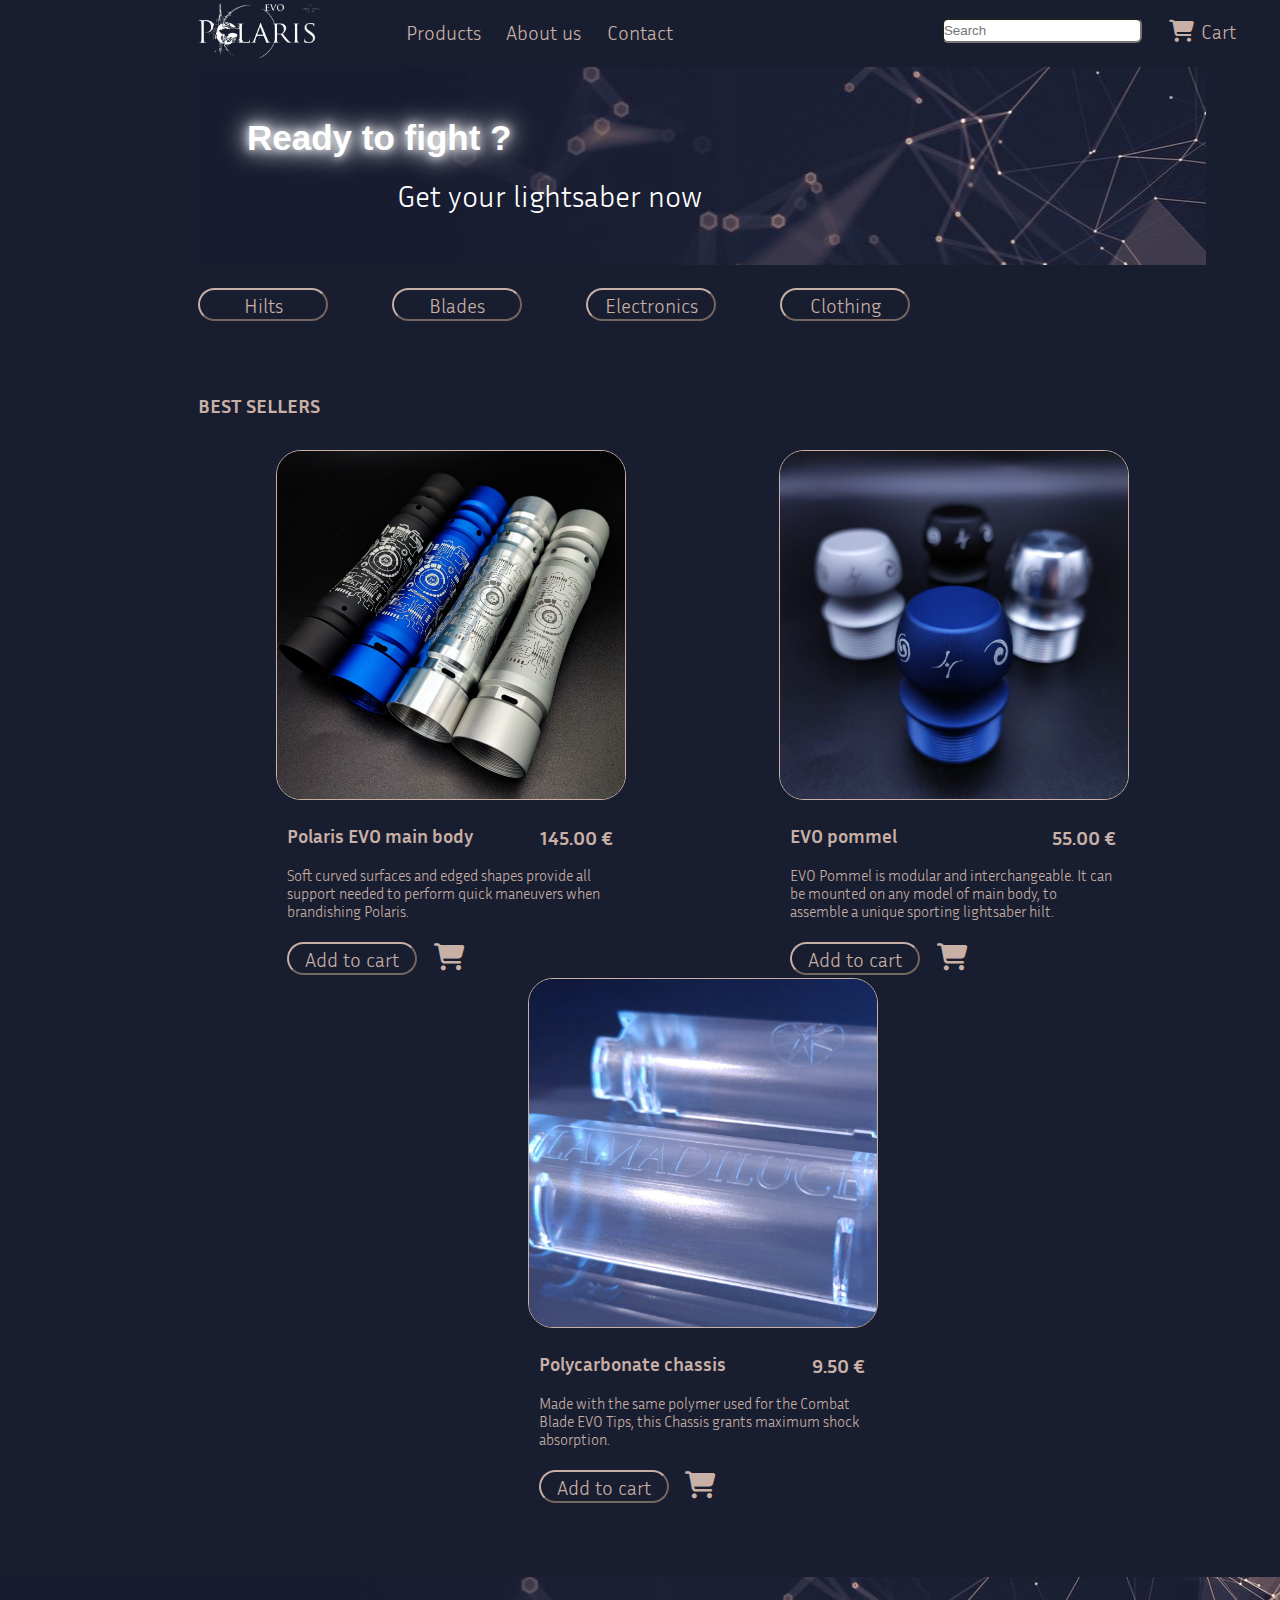
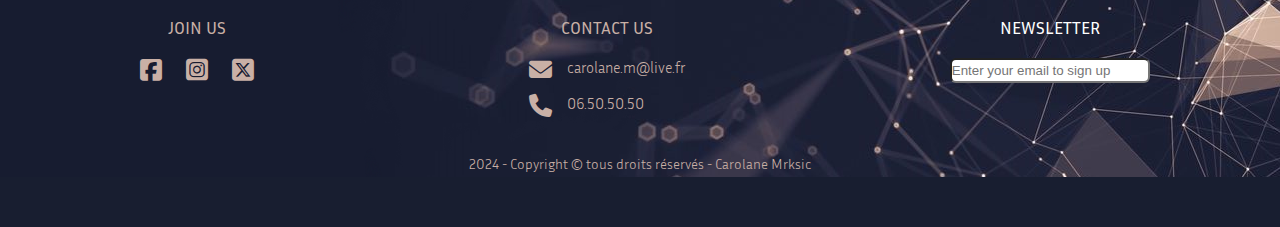
<file: index.html>
<!DOCTYPE html>
<html lang="en">
  <head>
    <meta charset="UTF-8" />
    <meta name="viewport" content="width=device-width, initial-scale=1.0" />
    <link href="https://fonts.cdnfonts.com/css/bicubik" rel="stylesheet" />
    <link rel="preconnect" href="https://fonts.googleapis.com" />
    <link rel="preconnect" href="https://fonts.gstatic.com" crossorigin />
    <link
      href="https://fonts.googleapis.com/css2?family=Inria+Sans:ital,wght@0,300;0,400;0,700;1,300;1,400;1,700&display=swap"
      rel="stylesheet"
    />
    <link
      rel="stylesheet"
      href="https://cdnjs.cloudflare.com/ajax/libs/font-awesome/6.5.2/css/all.min.css"
    />
    <link rel="stylesheet" href="Accueil.css" />
    <title>Document</title>
  </head>

  <body>
    <header>
      <div id="logo_and_top_bar">
        <figure>
          <img
            class="logo"
            src="img_design/logo.png"
            alt="logo de la marque Polaris by Lamadiluce"
          />
        </figure>
        <section id="top_bar">
          <div>
            <nav>
              <ul>
                <li>
                  <a href="Products.html">Products</a>
                  <a href="AboutUs.html">About us</a>
                  <a href="Contact.html">Contact</a>
                </li>
              </ul>
            </nav>
          </div>
          <div class="shopping_place">
            <input
              class="search_bar"
              type="search"
              id="products-search"
              placeholder="Search"
            />
            <div class="shopping_cart">
              <i class="fa-solid fa-cart-shopping"></i>
              <a href="Cart.html">Cart</a>
            </div>
          </div>
        </section>
      </div>
      <section id="banner">
        <div class="banner-contenu">
          <h1 class="glow">Ready to fight ?</h1>
          <h2>Get your lightsaber now</h2>
        </div>
      </section>
    </header>

    <main>
      <section class="sorting_buttons">
        <nav>
          <input class="button" type="button" value="Hilts" />
          <input class="button" type="button" value="Blades" />
          <input class="button" type="button" value="Electronics" />
          <input class="button" type="button" value="Clothing" />
        </nav>
      </section>
      <div class="best_sellers">
        <h2>Best sellers</h2>
      </div>
      <section id="articles">
        <div class="cards">
          <img
            class="main_body_img"
            src="img_products/Main_body.jpg"
            alt="four lightsaber hilts from the brand EVO"
          />
          <div class="product_name_and_price">
            <h3>Polaris EVO main body</h3>
            <p>145.00 €</p>
          </div>
          <p class="product_description">
            Soft curved surfaces and edged shapes provide all support needed to
            perform quick maneuvers when brandishing Polaris.
          </p>
          <div class="add_to_cart">
            <input class="button" type="button" value="Add to cart" />
            <i class="fa-solid fa-cart-shopping"></i>
          </div>
        </div>
        <div class="cards">
          <img
            class="main_body_img"
            src="img_products/Pommel.jpg"
            alt="four lightsaber pommels from the brand EVO"
          />
          <div class="product_name_and_price">
            <h3>EVO pommel</h3>
            <p>55.00 €</p>
          </div>
          <p class="product_description">
            EVO Pommel is modular and interchangeable. It can be mounted on any
            model of main body, to assemble a unique sporting lightsaber hilt.
          </p>
          <div class="add_to_cart">
            <input class="button" type="button" value="Add to cart" />
            <i class="fa-solid fa-cart-shopping"></i>
          </div>
        </div>
        <div class="cards">
          <img
            class="main_body_img"
            src="img_products/Chassis.jpg"
            alt="two lightsaber chassis from the brand EVO"
          />
          <div class="product_name_and_price">
            <h3>Polycarbonate chassis</h3>
            <p>9.50 €</p>
          </div>
          <p class="product_description">
            Made with the same polymer used for the Combat Blade EVO Tips, this
            Chassis grants maximum shock absorption.
          </p>
          <div class="add_to_cart">
            <input class="button" type="button" value="Add to cart" />
            <i class="fa-solid fa-cart-shopping"></i>
          </div>
        </div>
      </section>
    </main>

    <footer>
      <section id="banner_footer">
        <div class="banner_footer-contenu">
          <div class="join_us_box">
            <p>Join us</p>
            <div class="social_media">
              <i class="fa-brands fa-square-facebook"></i>
              <i class="fa-brands fa-square-instagram"></i>
              <i class="fa-brands fa-square-x-twitter"></i>
            </div>
          </div>
          <div class="contact_us_box">
            <p id="title">Contact us</p>
            <div class="mail_and_phone_box">
              <div class="contact_mail">
                <i class="fa-solid fa-envelope"></i>
                <p>carolane.m@live.fr</p>
              </div>
              <div class="contact_phone">
                <i class="fa-solid fa-phone"></i>
                <p>06.50.50.50</p>
              </div>
            </div>
          </div>
          <div class="newsletter_box">
            <p>Newsletter</p>
            <input
              class="email_case"
              type="mail"
              placeholder="Enter your email to sign up"
            />
          </div>
        </div>
        <p class="copyright">
          2024 - Copyright © tous droits réservés - Carolane Mrksic
        </p>
      </section>
    </footer>
  </body>
</html>
</file>
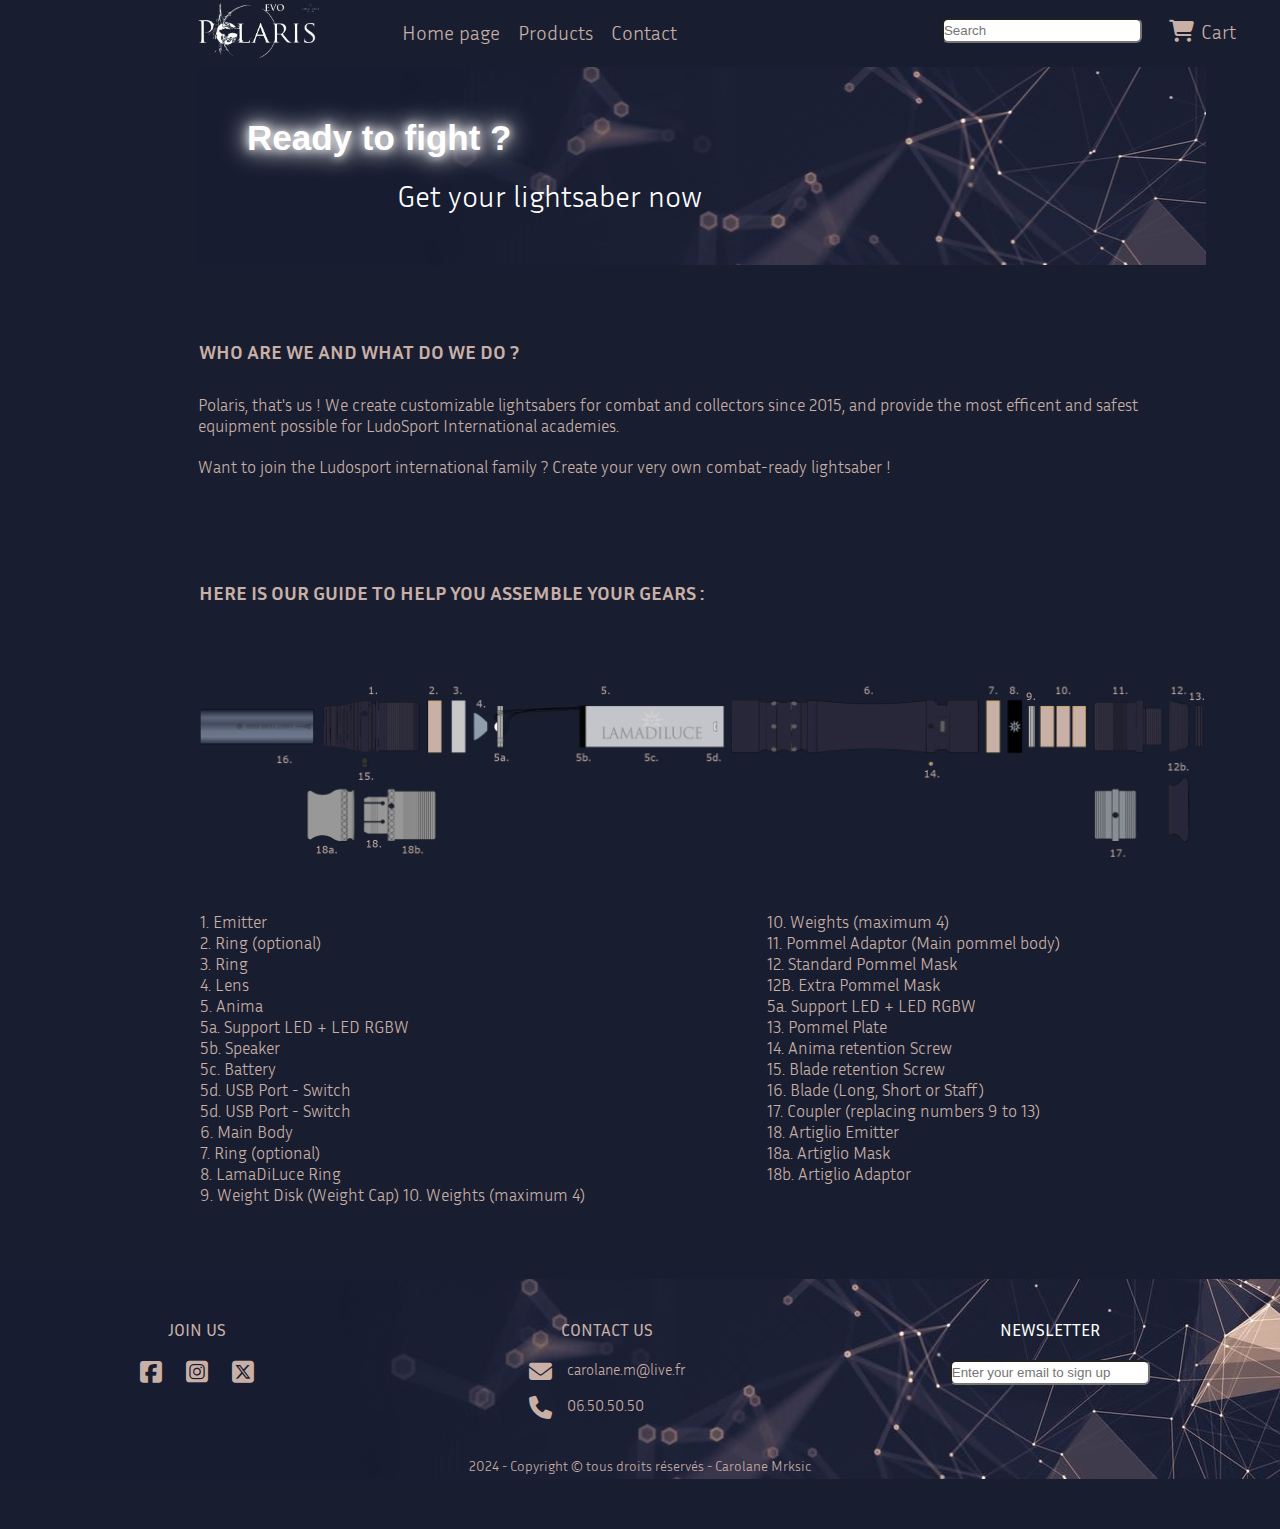
<file: AboutUs.html>
<!DOCTYPE html>
<html lang="en">
  <head>
    <meta charset="UTF-8" />
    <meta name="viewport" content="width=device-width, initial-scale=1.0" />
    <link href="https://fonts.cdnfonts.com/css/bicubik" rel="stylesheet" />
    <link rel="preconnect" href="https://fonts.googleapis.com" />
    <link rel="preconnect" href="https://fonts.gstatic.com" crossorigin />
    <link
      href="https://fonts.googleapis.com/css2?family=Inria+Sans:ital,wght@0,300;0,400;0,700;1,300;1,400;1,700&display=swap"
      rel="stylesheet"/>
    <link
      rel="stylesheet"
      href="https://cdnjs.cloudflare.com/ajax/libs/font-awesome/6.5.2/css/all.min.css"/>
    <link rel="stylesheet" href="AboutUs.css"/>
    <title>Document</title>
  </head>

<body>
  <header>
    <div id="logo_and_top_bar">
      <figure>
        <img
          class="logo"
          src="img_design/logo.png" alt="logo de la marque Polaris by Lamadiluce"/>
      </figure>
      <section id="top_bar">
        <div>
          <nav>
            <ul>
              <li>
                <a href="index.html">Home page</a>
                <a href="Products.html">Products</a>
                <a href="Contact.html">Contact</a>
              </li>
            </ul>
          </nav>
        </div>
        <div class="shopping_place">
          <input class="search_bar" type="search" id="products-search" placeholder="Search"/>
          <div class="shopping_cart">
            <i class="fa-solid fa-cart-shopping"></i>
            <a href="Cart.html">Cart</a>
          </div>
        </div>
      </section>
    </div>
    <section id="banner">
      <div class="banner-contenu">
        <h1 class="glow">Ready to fight ?</h1>
        <h2>Get your lightsaber now</h2>
      </div>
    </section>
  </header>
  
  <main>
    <section class="box1">
      <h2>Who are we and what do we do ?</h2>
        <div class="box1_texts">
          <div class="text1">
            <p>Polaris, that's us ! We create customizable lightsabers for combat and collectors since 2015, and provide the most efficent and safest equipment possible for LudoSport International academies.
            </p>
          </div>
          <div class="text2">
            <p>Want to join the Ludosport international family ? Create your very own combat-ready lightsaber !</p>
          </div>
        </div>
        </section>
    <section class="box2">
      <h2>Here is our guide to help you assemble your gears :</h2>
      <figure>
        <img src="img_products/gears_final.png" alt="a diagram of the different parts of a lightsaber">
      </figure>
      <div class="components_lits">
        <div class="list1">
          <ul>
            <li>1. Emitter</li>
            <li>2. Ring (optional)</li>
            <li>3. Ring</li>
            <li>4. Lens</li>
            <li>5. Anima</li>
            <li>5a. Support LED + LED RGBW</li>
            <li>5b. Speaker</li>
            <li>5c. Battery</li>
            <li>5d. USB Port - Switch</li>
            <li>5d. USB Port - Switch</li>
            <li>6. Main Body</li>
            <li>7. Ring (optional)</li>
            <li>8. LamaDiLuce Ring</li>
            <li>9. Weight Disk (Weight Cap)	10. Weights (maximum 4)</li>
          </ul>
        </div>
        <div class="list2">
          <ul>
            <li>
              <li>10. Weights (maximum 4)</li>
              <li>11. Pommel Adaptor (Main pommel body)</li>
              <li>12. Standard Pommel Mask</li>
              <li>12B. Extra Pommel Mask</li></li>
              <li>5a. Support LED + LED RGBW</li>
              <li>13. Pommel Plate</li>
              <li>14. Anima retention Screw</li>
              <li>15. Blade retention Screw</li>
              <li>16. Blade (Long, Short or Staff)</li>
              <li>17. Coupler (replacing numbers 9 to 13)</li>
              <li>18. Artiglio Emitter</li>
              <li>18a. Artiglio Mask</li>
              <li>18b. Artiglio Adaptor</li>
            </li>
          </ul>
        </div>
      </div>
    </section>
  </main>

  <footer>
    <section id="banner_footer">
      <div class="banner_footer-contenu">
        <div class="join_us_box">
          <p>Join us</p>
          <div class="social_media">
            <i class="fa-brands fa-square-facebook"></i>
            <i class="fa-brands fa-square-instagram"></i>
            <i class="fa-brands fa-square-x-twitter"></i>
          </div>
        </div>
        <div class="contact_us_box">
          <p id="title">Contact us</p>
          <div class="mail_and_phone_box">
            <div class="contact_mail">
              <i class="fa-solid fa-envelope"></i>
              <p>carolane.m@live.fr</p>
            </div>
            <div class="contact_phone">
              <i class="fa-solid fa-phone"></i>
              <p>06.50.50.50</p>
            </div>
          </div>
        </div>
        <div class="newsletter_box">
          <p>Newsletter</p>
          <input class="email_case" type="mail" placeholder="Enter your email to sign up"/>
        </div>
      </div>
      <p class="copyright">2024 - Copyright © tous droits réservés - Carolane Mrksic</p>
    </section>
  </footer>

</body>
</html>
</file>
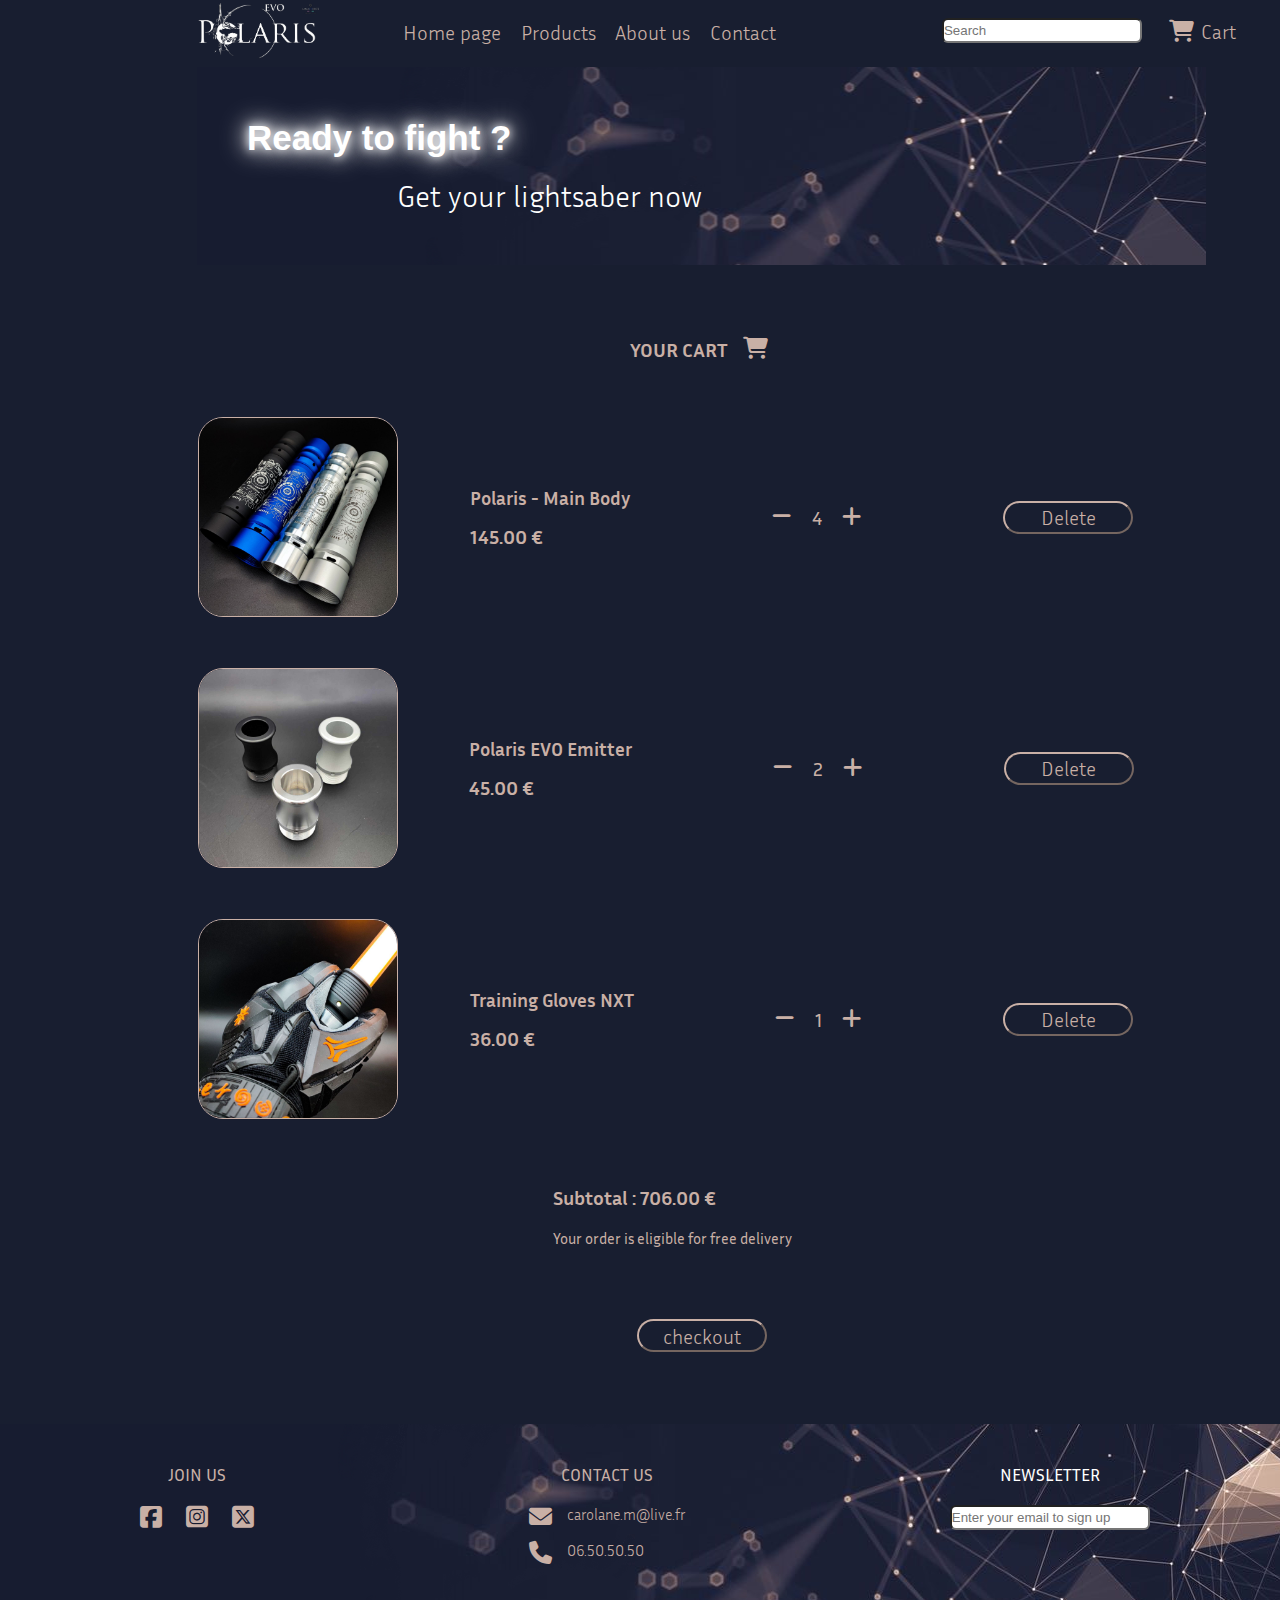
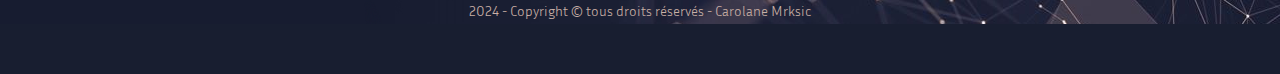
<file: Cart.html>
<!DOCTYPE html>
<html lang="en">
  <head>
    <meta charset="UTF-8" />
    <meta name="viewport" content="width=device-width, initial-scale=1.0" />
    <link href="https://fonts.cdnfonts.com/css/bicubik" rel="stylesheet" />
    <link rel="preconnect" href="https://fonts.googleapis.com" />
    <link rel="preconnect" href="https://fonts.gstatic.com" crossorigin />
    <link
      href="https://fonts.googleapis.com/css2?family=Inria+Sans:ital,wght@0,300;0,400;0,700;1,300;1,400;1,700&display=swap"
      rel="stylesheet"
    />
    <link
      rel="stylesheet"
      href="https://cdnjs.cloudflare.com/ajax/libs/font-awesome/6.5.2/css/all.min.css"
    />
    <link rel="stylesheet" href="Cart.css" />
    <title>Document</title>
  </head>

  <body>
    <header>
      <div id="logo_and_top_bar">
        <figure>
          <img
            class="logo"
            src="img_design/logo.png"
            alt="logo de la marque Polaris by Lamadiluce"
          />
        </figure>
        <section id="top_bar">
          <div>
            <nav>
              <ul>
                <li>
                  <a href="index.html">Home page</a>
                  <a href="Products.html">Products</a>
                  <a href="AboutUs.html">About us</a>
                  <a href="Contact.html">Contact</a>
                </li>
              </ul>
            </nav>
          </div>
          <div class="shopping_place">
            <input
              class="search_bar"
              type="search"
              id="products-search"
              placeholder="Search"
            />
            <div class="shopping_cart">
              <i class="fa-solid fa-cart-shopping"></i>
              <a href="Cart.html">Cart</a>
            </div>
          </div>
        </section>
      </div>
      <section id="banner">
        <div class="banner-contenu">
          <h1 class="glow">Ready to fight ?</h1>
          <h2>Get your lightsaber now</h2>
        </div>
      </section>
    </header>

    <main>
      <div class="cart_title">
        <h2>Your cart</h2>
        <i class="fa-solid fa-cart-shopping"></i>
      </div>
      <div class="article_box">
        <figure>
          <img
            class="main_body_img"
            src="img_products/Main_body.jpg"
            alt="un hilt de sabre laser de marque EVO"
          />
        </figure>
        <div class="shopping_details_box">
          <div class="product_name_and_price">
            <h3>Polaris - Main Body</h3>
            <p>145.00 €</p>
          </div>
          <div class="minus_plus">
            <i class="fa-solid fa-minus"></i>
            <p>4</p>
            <i class="fa-solid fa-plus"></i>
          </div>
          <input class="button" type="button" value="Delete" />
        </div>
      </div>
      <div class="article_box">
        <figure>
          <img
            class="main_body_img"
            src="img_products/Emitters.jpg"
            alt="un hilt de sabre laser de marque EVO"
          />
        </figure>
        <div class="shopping_details_box">
          <div class="product_name_and_price">
            <h3>Polaris EVO Emitter</h3>
            <p>45.00 €</p>
          </div>
          <div class="minus_plus">
            <i class="fa-solid fa-minus"></i>
            <p>2</p>
            <i class="fa-solid fa-plus"></i>
          </div>
          <div>
            <input class="button" type="button" value="Delete" />
          </div>
        </div>
      </div>
      <div class="article_box">
        <figure>
          <img
            class="main_body_img"
            src="img_products/Gloves.jpg"
            alt="un hilt de sabre laser de marque EVO"
          />
        </figure>
        <div class="shopping_details_box">
          <div class="product_name_and_price">
            <h3>Training Gloves NXT</h3>
            <p>36.00 €</p>
          </div>
          <div class="minus_plus">
            <i class="fa-solid fa-minus"></i>
            <p>1</p>
            <i class="fa-solid fa-plus"></i>
          </div>
          <div>
            <input class="button" type="button" value="Delete" />
          </div>
        </div>
      </div>
      <section class="payment">
        <h2>Subtotal : 706.00 €</h2>
        <p>Your order is eligible for free delivery</p>
      </section>
      <div id="checkout">
        <input class="button" type="button" value="checkout" />
      </div>
    </main>

    <footer>
      <section id="banner_footer">
        <div class="banner_footer-contenu">
          <div class="join_us_box">
            <p>Join us</p>
            <div class="social_media">
              <i class="fa-brands fa-square-facebook"></i>
              <i class="fa-brands fa-square-instagram"></i>
              <i class="fa-brands fa-square-x-twitter"></i>
            </div>
          </div>
          <div class="contact_us_box">
            <p id="title">Contact us</p>
            <div class="mail_and_phone_box">
              <div class="contact_mail">
                <i class="fa-solid fa-envelope"></i>
                <p>carolane.m@live.fr</p>
              </div>
              <div class="contact_phone">
                <i class="fa-solid fa-phone"></i>
                <p>06.50.50.50</p>
              </div>
            </div>
          </div>
          <div class="newsletter_box">
            <p>Newsletter</p>
            <input
              class="email_case"
              type="mail"
              placeholder="Enter your email to sign up"
            />
          </div>
        </div>
        <p class="copyright">
          2024 - Copyright © tous droits réservés - Carolane Mrksic
        </p>
      </section>
    </footer>
  </body>
</html>
</file>
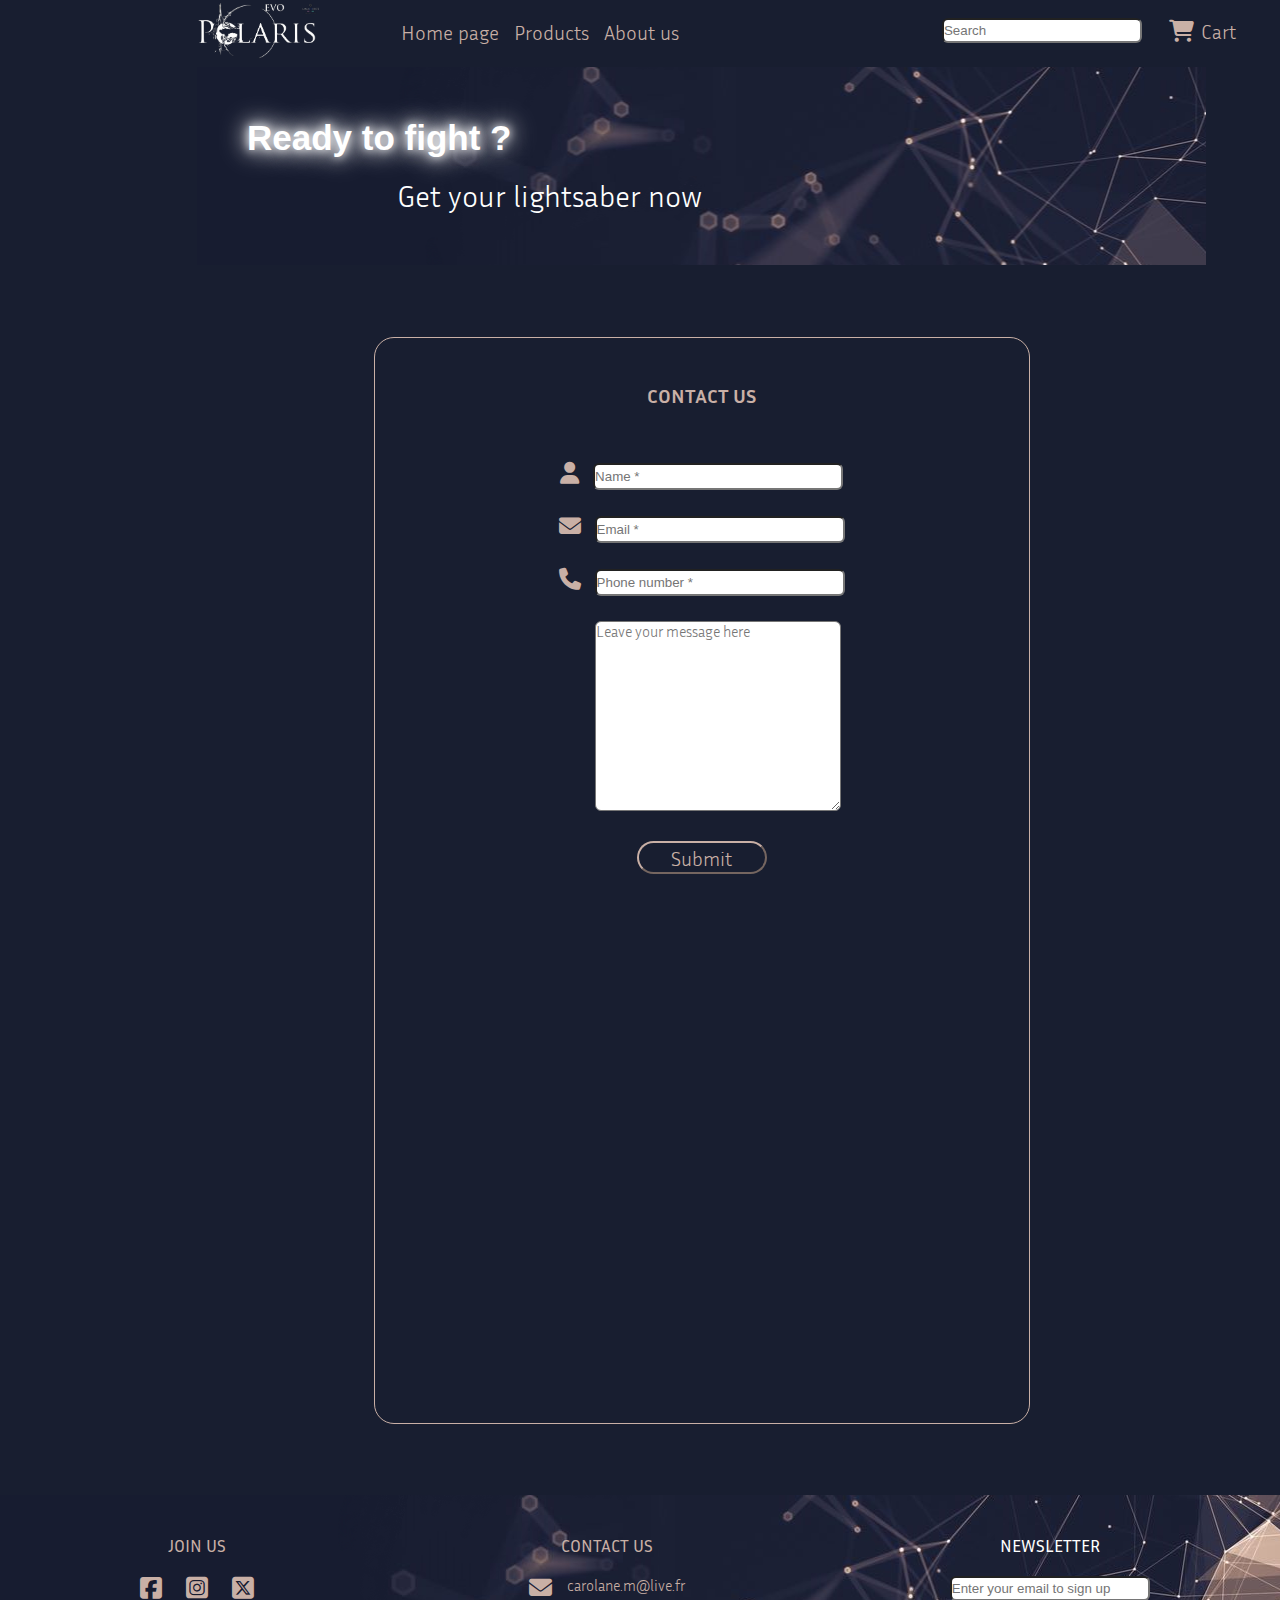
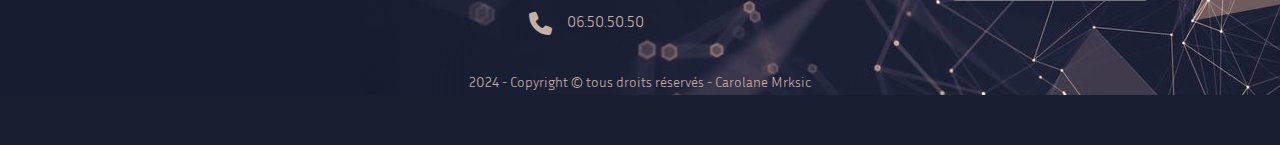
<file: Contact.html>
<!DOCTYPE html>
<html lang="en">
  <head>
    <meta charset="UTF-8" />
    <meta name="viewport" content="width=device-width, initial-scale=1.0" />
    <link href="https://fonts.cdnfonts.com/css/bicubik" rel="stylesheet" />
    <link rel="preconnect" href="https://fonts.googleapis.com" />
    <link rel="preconnect" href="https://fonts.gstatic.com" crossorigin />
    <link
      href="https://fonts.googleapis.com/css2?family=Inria+Sans:ital,wght@0,300;0,400;0,700;1,300;1,400;1,700&display=swap"
      rel="stylesheet"
    />
    <link
      rel="stylesheet"
      href="https://cdnjs.cloudflare.com/ajax/libs/font-awesome/6.5.2/css/all.min.css"
    />
    <link rel="stylesheet" href="Contact.css" />
    <title>Document</title>
  </head>

  <body>
    <header>
      <div id="logo_and_top_bar">
        <figure>
          <img
            class="logo"
            src="img_design/logo.png"
            alt="logo de la marque Polaris by Lamadiluce"
          />
        </figure>
        <section id="top_bar">
          <div>
            <nav>
              <ul>
                <li>
                  <a href="index.html">Home page</a>
                  <a href="Products.html">Products</a>
                  <a href="AboutUs.html">About us</a>
                </li>
              </ul>
            </nav>
          </div>
          <div class="shopping_place">
            <input
              class="search_bar"
              type="search"
              id="products-search"
              placeholder="Search"
            />
            <div class="shopping_cart">
              <i class="fa-solid fa-cart-shopping"></i>
              <a href="Cart.html">Cart</a>
            </div>
          </div>
        </section>
      </div>
      <section id="banner">
        <div class="banner-contenu">
          <h1 class="glow">Ready to fight ?</h1>
          <h2>Get your lightsaber now</h2>
        </div>
      </section>
    </header>

    <main>
      <section class="contact_container">
        <div class="contact_box">
          <h2>Contact Us</h2>
          <div class="icons_and_placeholders">
            <i class="fa-solid fa-user"></i>
            <input class="placeholder" type="text" placeholder="Name *" />
          </div>
          <div class="icons_and_placeholders">
            <i class="fa-solid fa-envelope"></i>
            <input class="placeholder" type="text" placeholder="Email *" />
          </div>
          <div class="icons_and_placeholders">
            <i class="fa-solid fa-phone"></i>
            <input
              class="placeholder"
              type="text"
              placeholder="Phone number *"
            />
          </div>
          <textarea
            name="message"
            placeholder="Leave your message here"
          ></textarea>
          <input class="button" type="button" value="Submit" />
        </div>
        <div>
          <iframe
            src="https://www.google.com/maps/embed?pb=!1m18!1m12!1m3!1d40928.86265655229!2d-1.5779124066213026!3d47.213378448218485!2m3!1f0!2f0!3f0!3m2!1i1024!2i768!4f13.1!3m3!1m2!1s0x4805ef163d823c71%3A0x6a499fe2fe533ba1!2sMairie%20centrale%20de%20Nantes%20-%20H%C3%B4tel%20de%20Ville!5e0!3m2!1sfr!2sfr!4v1716054797641!5m2!1sfr!2sfr"
            width="600"
            height="450"
            style="border: 0"
            allowfullscreen=""
            loading="lazy"
            referrerpolicy="no-referrer-when-downgrade"
          ></iframe>
        </div>
      </section>
    </main>

    <footer>
      <section id="banner_footer">
        <div class="banner_footer-contenu">
          <div class="join_us_box">
            <p>Join us</p>
            <div class="social_media">
              <i class="fa-brands fa-square-facebook"></i>
              <i class="fa-brands fa-square-instagram"></i>
              <i class="fa-brands fa-square-x-twitter"></i>
            </div>
          </div>
          <div class="contact_us_box">
            <p id="title">Contact us</p>
            <div class="mail_and_phone_box">
              <div class="contact_mail">
                <i class="fa-solid fa-envelope"></i>
                <p>carolane.m@live.fr</p>
              </div>
              <div class="contact_phone">
                <i class="fa-solid fa-phone"></i>
                <p>06.50.50.50</p>
              </div>
            </div>
          </div>
          <div class="newsletter_box">
            <p>Newsletter</p>
            <input
              class="email_case"
              type="mail"
              placeholder="Enter your email to sign up"
            />
          </div>
        </div>
        <p class="copyright">
          2024 - Copyright © tous droits réservés - Carolane Mrksic
        </p>
      </section>
    </footer>
  </body>
</html>
</file>
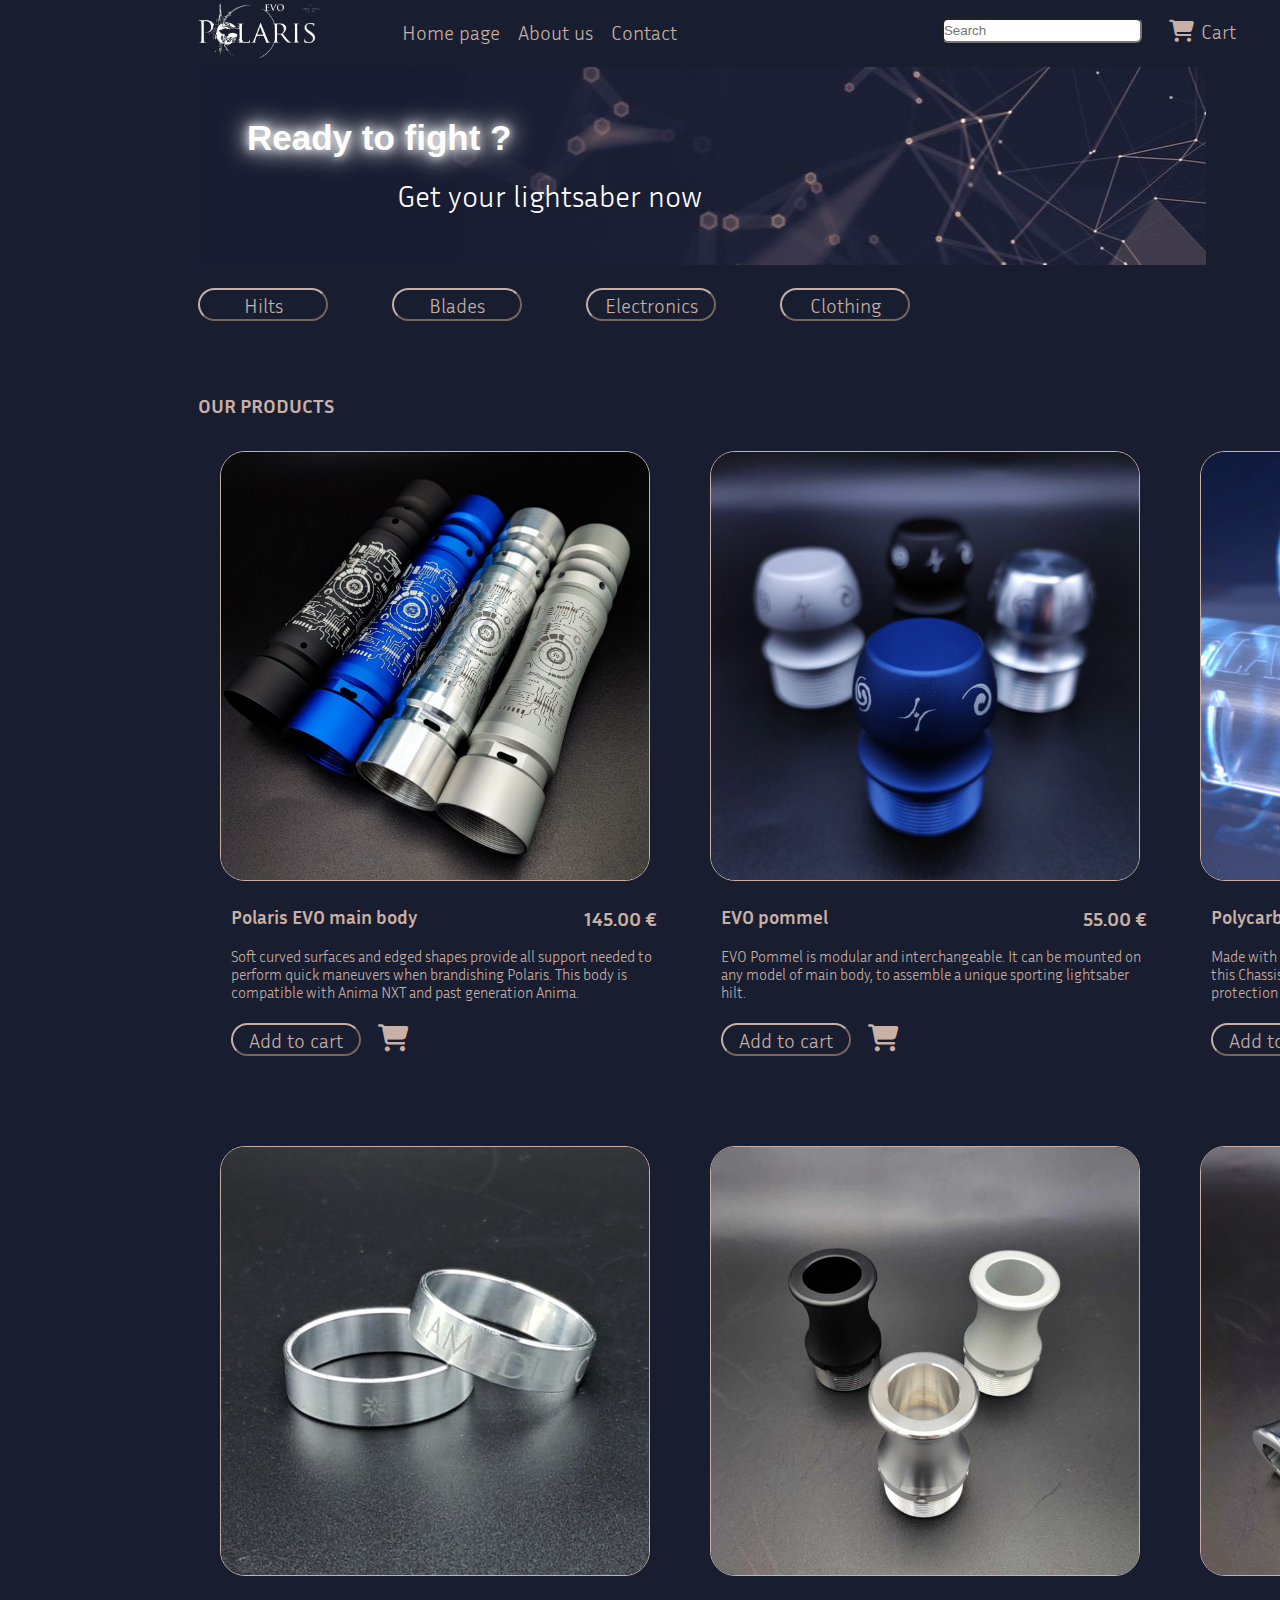
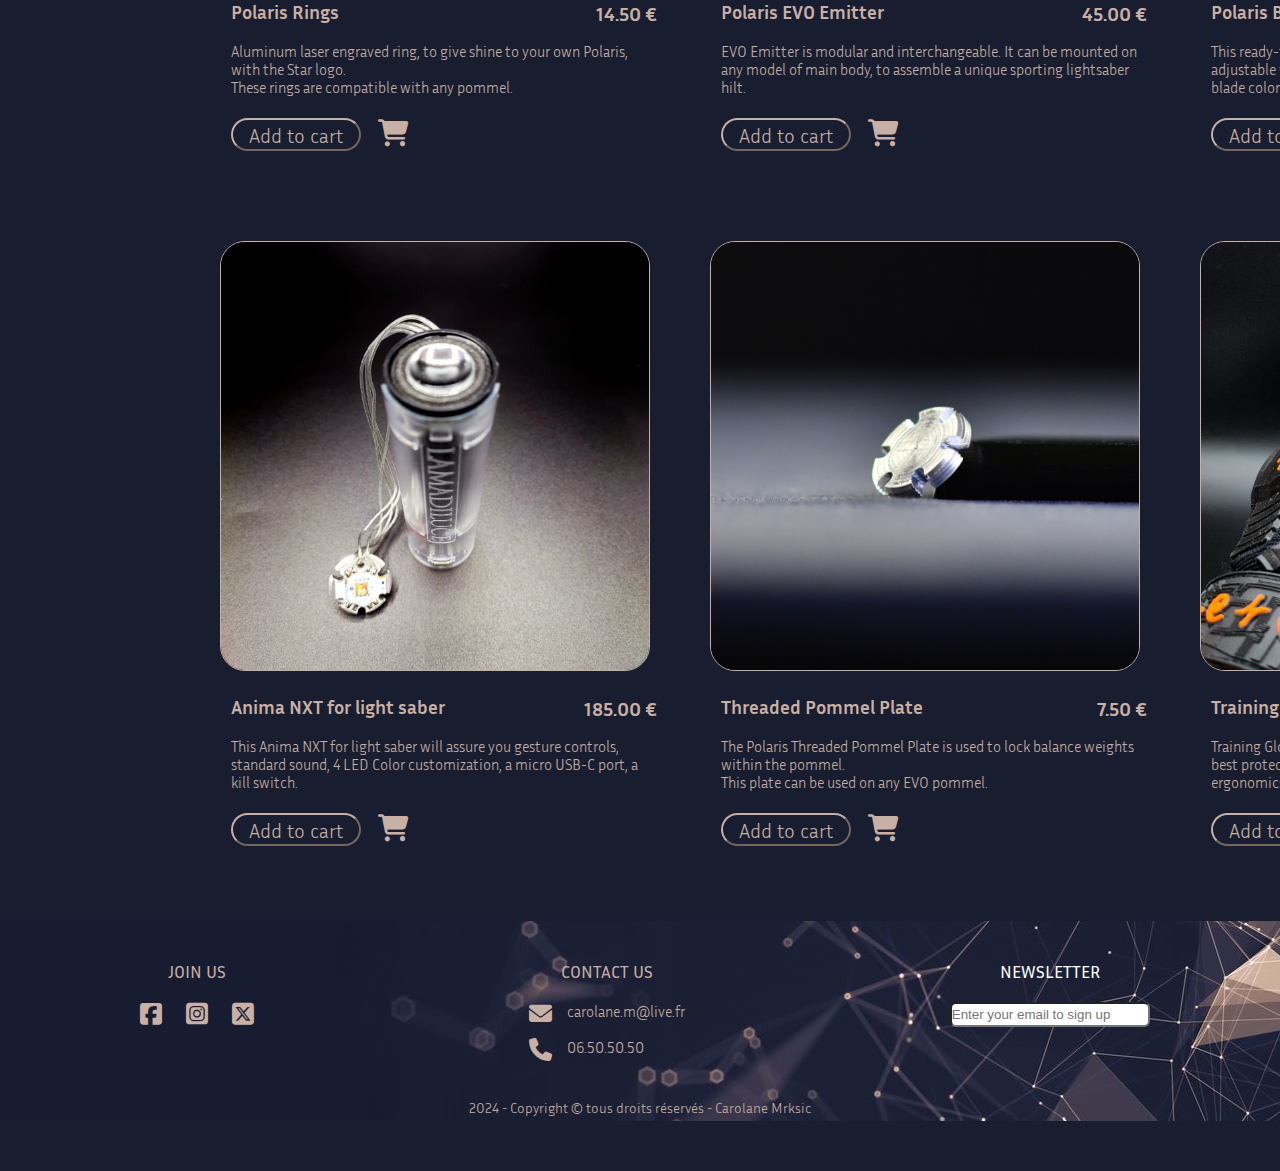
<file: Products.html>
<!DOCTYPE html>
<html lang="en">
  <head>
    <meta charset="UTF-8" />
    <meta name="viewport" content="width=device-width, initial-scale=1.0" />
    <link href="https://fonts.cdnfonts.com/css/bicubik" rel="stylesheet" />
    <link rel="preconnect" href="https://fonts.googleapis.com" />
    <link rel="preconnect" href="https://fonts.gstatic.com" crossorigin />
    <link
      href="https://fonts.googleapis.com/css2?family=Inria+Sans:ital,wght@0,300;0,400;0,700;1,300;1,400;1,700&display=swap"
      rel="stylesheet"
    />
    <link
      rel="stylesheet"
      href="https://cdnjs.cloudflare.com/ajax/libs/font-awesome/6.5.2/css/all.min.css"
    />
    <link rel="stylesheet" href="Products.css" />
    <title>Document</title>
  </head>

  <body>
    <header>
      <div id="logo_and_top_bar">
        <figure>
          <img
            class="logo"
            src="img_design/logo.png"
            alt="logo de la marque Polaris by Lamadiluce"
          />
        </figure>
        <section id="top_bar">
          <div>
            <nav>
              <ul>
                <li>
                  <a href="index.html">Home page</a>
                  <a href="AboutUs.html">About us</a>
                  <a href="Contact.html">Contact</a>
                </li>
              </ul>
            </nav>
          </div>
          <div class="shopping_place">
            <input
              class="search_bar"
              type="search"
              id="products-search"
              placeholder="Search"
            />
            <div class="shopping_cart">
              <i class="fa-solid fa-cart-shopping"></i>
              <a href="Cart.html">Cart</a>
            </div>
          </div>
        </section>
      </div>
      <section id="banner">
        <div class="banner-contenu">
          <h1 class="glow">Ready to fight ?</h1>
          <h2>Get your lightsaber now</h2>
        </div>
      </section>
    </header>

    <main>
      <section class="sorting_buttons">
        <nav>
          <input class="button" type="button" value="Hilts" />
          <input class="button" type="button" value="Blades" />
          <input class="button" type="button" value="Electronics" />
          <input class="button" type="button" value="Clothing" />
        </nav>
      </section>
      <div class="best_sellers">
        <h2>Our Products</h2>
      </div>
      <section id="articles">
        <div class="row1">
          <div class="cards">
            <img
              class="main_body_img"
              src="img_products/Main_body.jpg"
              alt="four lightsaber hilts from the brand EVO"
            />
            <div class="product_name_and_price">
              <h3>Polaris EVO main body</h3>
              <p>145.00 €</p>
            </div>
            <p class="product_description">
              Soft curved surfaces and edged shapes provide all support needed
              to perform quick maneuvers when brandishing Polaris. This body is
              compatible with Anima NXT and past generation Anima.
            </p>
            <div class="add_to_cart">
              <input class="button" type="button" value="Add to cart" />
              <i class="fa-solid fa-cart-shopping"></i>
            </div>
          </div>
          <div class="cards">
            <img
              class="main_body_img"
              src="img_products/Pommel.jpg"
              alt="four lightsaber pommels from the brand EVO"
            />
            <div class="product_name_and_price">
              <h3>EVO pommel</h3>
              <p>55.00 €</p>
            </div>
            <p class="product_description">
              EVO Pommel is modular and interchangeable. It can be mounted on
              any model of main body, to assemble a unique sporting lightsaber
              hilt.
            </p>
            <div class="add_to_cart">
              <input class="button" type="button" value="Add to cart" />
              <i class="fa-solid fa-cart-shopping"></i>
            </div>
          </div>
          <div class="cards">
            <img
              class="main_body_img"
              src="img_products/Chassis.jpg"
              alt="two lightsaber chassis from the brand EVO"
            />
            <div class="product_name_and_price">
              <h3>Polycarbonate chassis</h3>
              <p>9.50 €</p>
            </div>
            <p class="product_description">
              Made with the same polymer used for the Combat Blade EVO Tips,
              this Chassis grants maximum shock absorption for a superior
              protection of all electronic devices contained in Anima Modules.
            </p>
            <div class="add_to_cart">
              <input class="button" type="button" value="Add to cart" />
              <i class="fa-solid fa-cart-shopping"></i>
            </div>
          </div>
        </div>
        <div class="row2">
          <div class="cards">
            <img
              class="main_body_img"
              src="img_products/Rings.jpg"
              alt="two lightsabers rings from the brand EVO"
            />
            <div class="product_name_and_price">
              <h3>Polaris Rings</h3>
              <p>14.50 €</p>
            </div>
            <p class="product_description">
              Aluminum laser engraved ring, to give shine to your own Polaris,
              with the Star logo. <br />These rings are compatible with any
              pommel.
            </p>
            <div class="add_to_cart">
              <input class="button" type="button" value="Add to cart" />
              <i class="fa-solid fa-cart-shopping"></i>
            </div>
          </div>
          <div class="cards">
            <img
              class="main_body_img"
              src="img_products/Emitters.jpg"
              alt="three lightsaber emitters from the brand EVO"
            />
            <div class="product_name_and_price">
              <h3>Polaris EVO Emitter</h3>
              <p>45.00 €</p>
            </div>
            <p class="product_description">
              EVO Emitter is modular and interchangeable. It can be mounted on
              any model of main body, to assemble a unique sporting lightsaber
              hilt.
            </p>
            <div class="add_to_cart">
              <input class="button" type="button" value="Add to cart" />
              <i class="fa-solid fa-cart-shopping"></i>
            </div>
          </div>
          <div class="cards">
            <img
              class="main_body_img"
              src="img_products/Polaris-EVO-Basic.jpg"
              alt="one ready-to-go lightsaber hilt from the brand EVO"
            />
            <div class="product_name_and_price">
              <h3>Polaris Basic</h3>
              <p>147.50 €</p>
            </div>
            <p class="product_description">
              This ready-to-go hilt will grant you: modular components,
              adjustable weight & balance, saberstaff possibility, ergonomic
              grip, blade color selection with a gesture, smoothswing sounds.
            </p>
            <div class="add_to_cart">
              <input class="button" type="button" value="Add to cart" />
              <i class="fa-solid fa-cart-shopping"></i>
            </div>
          </div>
        </div>
        <div class="row3">
          <div class="cards">
            <img
              class="main_body_img"
              src="img_products/Anima-EVO.jpg"
              alt="the electronic part of a lightsaber from the brand EVO"
            />
            <div class="product_name_and_price">
              <h3>Anima NXT for light saber</h3>
              <p>185.00 €</p>
            </div>
            <p class="product_description">
              This Anima NXT for light saber will assure you gesture controls,
              standard sound, 4 LED Color customization, a micro USB-C port, a
              kill switch.
            </p>
            <div class="add_to_cart">
              <input class="button" type="button" value="Add to cart" />
              <i class="fa-solid fa-cart-shopping"></i>
            </div>
          </div>
          <div class="cards">
            <img
              class="main_body_img"
              src="img_products/Theaded-Plate.jpg"
              alt="a lightsaber's pommel plate from the brand EVO"
            />
            <div class="product_name_and_price">
              <h3>Threaded Pommel Plate</h3>
              <p>7.50 €</p>
            </div>
            <p class="product_description">
              The Polaris Threaded Pommel Plate is used to lock balance weights
              within the pommel. <br />This plate can be used on any EVO pommel.
            </p>
            <div class="add_to_cart">
              <input class="button" type="button" value="Add to cart" />
              <i class="fa-solid fa-cart-shopping"></i>
            </div>
          </div>
          <div class="cards">
            <img
              class="main_body_img"
              src="img_products/Gloves.jpg"
              alt="an EVO brand glove holding a lightsaber"
            />
            <div class="product_name_and_price">
              <h3>Training Gloves NTX</h3>
              <p>36.00 €</p>
            </div>
            <p class="product_description">
              Training Gloves NXT represent the peak of development ensuring the
              best protection without sacrificing comfort, breathability and
              ergonomics.
            </p>
            <div class="add_to_cart">
              <input class="button" type="button" value="Add to cart" />
              <i class="fa-solid fa-cart-shopping"></i>
            </div>
          </div>
        </div>
      </section>
    </main>

    <footer>
      <section id="banner_footer">
        <div class="banner_footer-contenu">
          <div class="join_us_box">
            <p>Join us</p>
            <div class="social_media">
              <i class="fa-brands fa-square-facebook"></i>
              <i class="fa-brands fa-square-instagram"></i>
              <i class="fa-brands fa-square-x-twitter"></i>
            </div>
          </div>
          <div class="contact_us_box">
            <p id="title">Contact us</p>
            <div class="mail_and_phone_box">
              <div class="contact_mail">
                <i class="fa-solid fa-envelope"></i>
                <p>carolane.m@live.fr</p>
              </div>
              <div class="contact_phone">
                <i class="fa-solid fa-phone"></i>
                <p>06.50.50.50</p>
              </div>
            </div>
          </div>
          <div class="newsletter_box">
            <p>Newsletter</p>
            <input
              class="email_case"
              type="mail"
              placeholder="Enter your email to sign up"
            />
          </div>
        </div>
        <p class="copyright">
          2024 - Copyright © tous droits réservés - Carolane Mrksic
        </p>
      </section>
    </footer>
  </body>
</html>
</file>
<file: Accueil.css>
* {
  margin: 0;
  padding: 0;
  box-sizing: border-box;
}

body {
  background-color: #181e30;
}

/* ------ HEADER ------*/
#logo_and_top_bar {
  border: solid 1px #181e30; /*AIDE PERSO DÉLIMITATION BOX*/
  display: flex;
}
@media screen and (max-width: 744px) {
  #logo_and_top_bar {
    display: flex;
  }
}

/* TOP_BAR */
#top_bar {
  border: solid 1px #181e30; /*AIDE PERSO DÉLIMITATION BOX*/
  width: 73%;
  height: 60px;
  height: auto;
  display: flex;
  flex-flow: row wrap;
  justify-content: space-between;
  padding-left: 70px;
}
@media screen and (max-width: 744px) {
  #top_bar {
    width: 100%;
    height: auto;
    display: flex;
    flex-direction: column-reverse;
    align-items: center;
    padding: 0;
  }
}

img.logo {
  border: solid 1px #181e30; /*AIDE PERSO DÉLIMITATION BOX*/
  width: 125px;
  height: 60px;
  margin-left: 195px;
}
@media screen and (max-width: 744px) {
  img.logo {
    width: 90px;
    height: 45px;
    margin-left: 0px;
  }
}

/* TOP_BAR - NAV */
/* ************ MENU BURGER ************ */
nav ul li {
  border: solid 1px #181e30; /*AIDE PERSO DÉLIMITATION BOX*/
  width: 295px;
  height: 60px;
  list-style: none;
  display: flex;
  align-items: center;
  justify-content: space-around;
}
@media screen and (max-width: 744px) {
  nav ul li {
    height: 100px;
    display: flex;
    flex-direction: column;
    justify-content: center;
    align-items: center;
    margin-left: -70px;
  }
}

nav ul li a {
  border: solid 1px #181e30; /*AIDE PERSO DÉLIMITATION BOX*/
  text-decoration: none;
  color: #c9b0a6;
  font-size: 20px;
  font-family: "Inria Sans", sans-serif;
  font-weight: 300;
  font-style: normal;
}
/* ************ MENU BURGER ************ */

/* TOP_BAR - SHOPPING PART */
.shopping_place {
  border: solid 1px #181e30; /*AIDE PERSO DÉLIMITATION BOX*/
  display: flex;
  justify-content: space-evenly;
  padding: 15px 15px 0 0;
}
@media screen and (max-width: 744px) {
  .shopping_place {
    display: flex;
    justify-content: center;
    padding: 0px;
  }
}

.search_bar {
  width: 200px;
  height: 25px;
  border-radius: 6px;
  display: flex;
  margin-right: 25px;
}

.shopping_cart {
  border: solid 1px #181e30; /*AIDE PERSO DÉLIMITATION BOX*/
  display: flex;
  flex-direction: row;
}

.shopping_cart .fa-solid {
  border: solid 1px #181e30; /*AIDE PERSO DÉLIMITATION BOX*/
  font-size: 22px;
  color: #c9b0a6;
  margin-right: 6px;
}

a {
  text-decoration: none;
  color: #c9b0a6;
  font-size: 20px;
  font-family: "Inria Sans", sans-serif;
  font-weight: 300;
  font-style: normal;
}

p {
  font-size: 20px;
  color: #c9b0a6;
  font-family: "Inria Sans", sans-serif;
  font-weight: 300;
  font-style: normal;
}

/* HEADER BANNER */
#banner {
  border: solid 1px #181e30; /*AIDE PERSO DÉLIMITATION BOX*/
  width: 79%;
  height: 200px;
  margin-left: 196px;
  background: url(img_design/bandeau.png) center no-repeat;
  display: flex;
  flex-direction: column;
  justify-content: center;
}
@media screen and (max-width: 744px) {
  #banner {
    width: 100%;
    height: 200px;
    margin-left: 0px;
  }
}

#banner h1 {
  font-family: "Bicubik", sans-serif;
  font-size: 35px;
  color: #ffffff;
  margin: 0 0 20px 50px;
}
@media screen and (max-width: 744px) {
  #banner h1 {
    font-size: 28px;
    margin: 0 0 20px 65px;
  }
}

.glow {
  color: white;
  font-size: 24px;
  text-shadow: 0 0 10px #fff, 0 0 20px #fff, 0 0 30px #fff;
}

#banner h2 {
  font-family: "Inria Sans", sans-serif;
  font-weight: 200;
  font-size: 30px;
  font-style: normal;
  color: #ffffff;
  margin-left: 200px;
}
@media screen and (max-width: 744px) {
  #banner h2 {
    font-size: 25px;
    margin-left: 83px;
  }
}

/* ------ MAIN ------- */
main {
  border: solid 1px #181e30; /*AIDE PERSO DÉLIMITATION BOX*/
  width: 79%;
  margin-left: 196px;
  padding: 20px 0 70px 0;
  display: flex;
  flex-direction: column;
}
@media screen and (max-width: 744px) {
  main {
    width: 100%;
    margin-left: 0px;
    padding: 20px 0;
  }
}

.sorting_buttons {
  border: solid 1px #181e30; /*AIDE PERSO DÉLIMITATION BOX*/
  display: flex;
  flex-flow: row wrap;
}
@media screen and (max-width: 744px) {
  .sorting_buttons {
    padding-left: 70px;
    margin-bottom: 10px;
    display: flex;
    justify-content: center;
  }
}

section nav .button {
  width: 130px;
  height: 33px;
  background-color: transparent;
  border-color: #c9b0a6;
  border-radius: 20px;
  color: #c9b0a6;
  font-family: "Inria Sans", sans-serif;
  font-weight: 200;
  font-size: 20px;
  font-style: normal;
  margin-right: 60px;
}
@media screen and (max-width: 744px) {
  section nav .button {
    margin-bottom: 10px;
    display: flex;
    flex-direction: column;
    align-items: center;
  }
}

/* BEST SELLERS */
.best_sellers h2 {
  border: solid 1px #181e30; /*AIDE PERSO DÉLIMITATION BOX*/
  color: #c9b0a6;
  text-transform: uppercase;
  font-size: 20px;
  font-family: "Inria Sans", sans-serif;
  font-style: normal;
  margin: 70px 0 30px 0;
}
@media screen and (max-width: 744px) {
  .best_sellers h2 {
    display: flex;
    justify-content: center;
    margin: 30px 0 20px 0;
  }
}

/* ARTICLES */
#articles {
  border: solid 1px #181e30; /*AIDE PERSO DÉLIMITATION BOX*/
  width: 100%;
  display: flex;
  flex-flow: row wrap;
  justify-content: space-around;
}
@media screen and (max-width: 744px) {
  #articles {
    display: flex;
    flex-flow: column;
    align-items: center;
  }
}

/* CARDS */
.cards {
  border: solid 1px #181e30; /*AIDE PERSO DÉLIMITATION BOX*/
  width: 350px;
  height: auto;
}
@media screen and (max-width: 744px) {
  .cards {
    margin-bottom: 40px;
  }
}

/* CARD IMG */
.main_body_img {
  width: 350px;
  height: 350px;
  border-radius: 25px;
  border: solid #c9b0a6 1px;
  margin-bottom: 20px;
}

/* CARD NAME AND PRICE */
.product_name_and_price {
  border: solid 1px #181e30; /*AIDE PERSO DÉLIMITATION BOX*/
  width: 100%;
  display: flex;
  justify-content: space-between;
  margin-bottom: 15px;
  padding: 0 10px;
}

h3 {
  color: #c9b0a6;
  font-family: "Inria Sans", sans-serif;
  font-weight: 200;
  font-weight: bold;
}

.product_name_and_price p {
  font-weight: bold;
}

/* CARD DESCRIPTION */
p.product_description {
  border: solid 1px #181e30; /*AIDE PERSO DÉLIMITATION BOX*/
  font-size: 15px;
  padding: 0 10px;
}

/* CARD BUTTON */
.add_to_cart {
  border: solid 1px #181e30; /*AIDE PERSO DÉLIMITATION BOX*/
  font-size: 27px;
  color: #c9b0a6;
  padding-left: 10px;
}

.add_to_cart .button {
  width: 130px;
  height: 33px;
  background-color: transparent;
  border-color: #c9b0a6;
  border-radius: 20px;
  color: #c9b0a6;
  font-family: "Inria Sans", sans-serif;
  font-weight: 200;
  font-size: 20px;
  font-style: normal;
  margin: 20px 10px 0 0;
}

/* ------ FOOTER ------ */
/* FOOTER BANNER */
#banner_footer {
  height: 200px;
  background: url(img_design/bandeau.png) center no-repeat;
  margin-bottom: 50px;
}

.banner_footer-contenu {
  display: flex;
  justify-content: space-around;
  padding-top: 40px;
}
@media screen and (max-width: 744px) {
  .banner_footer-contenu {
    display: flex;
    flex-direction: row;
    padding-top: 20px;
  }
}

/* JOIN US */
.join_us_box {
  display: flex;
  flex-direction: column;
  align-items: center;
}

.join_us_box p {
  text-transform: uppercase;
  font-weight: 400;
  font-size: 17px;
}

.fa-brands {
  font-size: 25px;
  color: #c9b0a6;
  margin-top: 20px;
  padding: 0 10px;
}
@media screen and (max-width: 744px) {
  .fa-brands {
    display: flex;
    flex-direction: column;
    margin: 7px 0;
  }
}

/* CONTACT US */
.contact_us_box {
  width: 165px;
  display: flex;
  flex-direction: column;
  align-items: center;
}

.contact_us_box #title {
  text-transform: uppercase;
  font-weight: 400;
  font-size: 17px;
}

.contact_us_box p {
  font-size: 15px;
}

.mail_and_phone_box {
  display: flex;
  flex-direction: column;
  margin-top: 20px;
}

.contact_us_box .fa-solid {
  font-size: 23px;
  color: #c9b0a6;
  margin-right: 15px;
}

.contact_mail {
  display: flex;
}

.contact_phone {
  display: flex;
  margin: 13px 0;
}

/* NEWSLETTER */
.newsletter_box {
  display: flex;
  flex-direction: column;
  align-items: center;
}

.newsletter_box p {
  text-transform: uppercase;
  font-weight: 400;
  font-size: 17px;
  color: white;
}
@media screen and (max-width: 744px) {
  .newsletter_box p {
    color: #c9b0a6;
  }
}

.email_case {
  width: 200px;
  height: 25px;
  border-radius: 6px;
  margin-top: 20px;
}
@media screen and (max-width: 744px) {
  .email_case {
    width: 105px;
  }
}

/* COPYRIGHT */
.copyright {
  display: flex;
  justify-content: center;
  padding-top: 25px;
  font-size: 14px;
}
</file>
<file: AboutUs.css>
* {
  margin: 0;
  padding: 0;
  box-sizing: border-box;
}

body {
  background-color: #181e30;
}

/* ------ HEADER ------*/
#logo_and_top_bar {
  border: solid 1px #181e30; /*AIDE PERSO DÉLIMITATION BOX*/
  display: flex;
}
@media screen and (max-width: 744px) {
  #logo_and_top_bar {
    display: flex;
  }
}

/* TOP_BAR */
#top_bar {
  border: solid 1px #181e30; /*AIDE PERSO DÉLIMITATION BOX*/
  width: 73%;
  height: 60px;
  height: auto;
  display: flex;
  flex-flow: row wrap;
  justify-content: space-between;
  padding-left: 70px;
}
@media screen and (max-width: 744px) {
  #top_bar {
    width: 100%;
    height: auto;
    display: flex;
    flex-direction: column-reverse;
    align-items: center;
    padding: 0;
  }
}

img.logo {
  border: solid 1px #181e30; /*AIDE PERSO DÉLIMITATION BOX*/
  width: 125px;
  height: 60px;
  margin-left: 195px;
}
@media screen and (max-width: 744px) {
  img.logo {
    width: 90px;
    height: 45px;
    margin-left: 0px;
  }
}

/* TOP_BAR - NAV */
/* ************ MENU BURGER ************ */
nav ul li {
  border: solid 1px #181e30; /*AIDE PERSO DÉLIMITATION BOX*/
  width: 295px;
  height: 60px;
  list-style: none;
  display: flex;
  align-items: center;
  justify-content: space-around;
}
@media screen and (max-width: 744px) {
  nav ul li {
    height: 100px;
    display: flex;
    flex-direction: column;
    justify-content: center;
    align-items: center;
    margin-left: -70px;
  }
}

nav ul li a {
  border: solid 1px #181e30; /*AIDE PERSO DÉLIMITATION BOX*/
  text-decoration: none;
  color: #c9b0a6;
  font-size: 20px;
  font-family: "Inria Sans", sans-serif;
  font-weight: 300;
  font-style: normal;
}
/* ************ MENU BURGER ************ */

/* TOP_BAR - SHOPPING PART */
.shopping_place {
  border: solid 1px #181e30; /*AIDE PERSO DÉLIMITATION BOX*/
  display: flex;
  justify-content: space-evenly;
  padding: 15px 15px 0 0;
}
@media screen and (max-width: 744px) {
  .shopping_place {
    display: flex;
    justify-content: center;
    padding: 0px;
  }
}

.search_bar {
  width: 200px;
  height: 25px;
  border-radius: 6px;
  display: flex;
  margin-right: 25px;
}

.shopping_cart {
  border: solid 1px #181e30; /*AIDE PERSO DÉLIMITATION BOX*/
  display: flex;
  flex-direction: row;
}

.shopping_cart .fa-solid {
  border: solid 1px #181e30; /*AIDE PERSO DÉLIMITATION BOX*/
  font-size: 22px;
  color: #c9b0a6;
  margin-right: 6px;
}

a {
  text-decoration: none;
  color: #c9b0a6;
  font-size: 20px;
  font-family: "Inria Sans", sans-serif;
  font-weight: 300;
  font-style: normal;
}

p {
  font-size: 20px;
  color: #c9b0a6;
  font-family: "Inria Sans", sans-serif;
  font-weight: 300;
  font-style: normal;
}

/* HEADER BANNER */
#banner {
  border: solid 1px #181e30; /*AIDE PERSO DÉLIMITATION BOX*/
  width: 79%;
  height: 200px;
  margin-left: 196px;
  background: url(img_design/bandeau.png) center no-repeat;
  display: flex;
  flex-direction: column;
  justify-content: center;
}
@media screen and (max-width: 744px) {
  #banner {
    width: 100%;
    height: 200px;
    margin-left: 0px;
  }
}

#banner h1 {
  font-family: "Bicubik", sans-serif;
  font-size: 35px;
  color: #ffffff;
  margin: 0 0 20px 50px;
}
@media screen and (max-width: 744px) {
  #banner h1 {
    font-size: 28px;
    margin: 0 0 20px 65px;
  }
}

.glow {
  color: white;
  font-size: 24px;
  text-shadow: 0 0 10px #fff, 0 0 20px #fff, 0 0 30px #fff;
}

#banner h2 {
  font-family: "Inria Sans", sans-serif;
  font-weight: 200;
  font-size: 30px;
  font-style: normal;
  color: #ffffff;
  margin-left: 200px;
}
@media screen and (max-width: 744px) {
  #banner h2 {
    font-size: 25px;
    margin-left: 83px;
  }
}

/* ------ MAIN ------- */
main {
  border: solid 1px #181e30; /*AIDE PERSO DÉLIMITATION BOX*/
  width: 79%;
  height: auto;
  margin-left: 196px;
  display: flex;
  flex-direction: column;
  justify-content: center;
  padding: 70px 0;
}
@media screen and (max-width: 744px) {
  main {
    width: 100%;
    margin-left: 10px;
    padding: 20px 0;
  }
}

.box1 {
  border: solid 1px #181e30; /*AIDE PERSO DÉLIMITATION BOX*/
  margin-bottom: 100px;
}
@media screen and (max-width: 744px) {
  .box1 {
    margin-bottom: 60px;
  }
}

.box2 {
  border: solid 1px #181e30; /*AIDE PERSO DÉLIMITATION BOX*/
}

.box1 h2,
.box2 h2 {
  border: solid 1px #181e30; /*AIDE PERSO DÉLIMITATION BOX*/
  color: #c9b0a6;
  text-transform: uppercase;
  font-size: 20px;
  font-family: "Inria Sans", sans-serif;
  font-style: normal;
  margin-bottom: 30px;
}

.text1 {
  margin-bottom: 20px;
}

.text1 p,
.text2 p {
  font-size: 17px;
}

img {
  width: 100%;
  height: auto;
}

.components_lits {
  border: solid 1px #181e30; /*AIDE PERSO DÉLIMITATION BOX*/
  color: #c9b0a6;
  font-size: 17px;
  font-family: "Inria Sans", sans-serif;
  font-weight: 300;
  font-style: normal;
  display: flex;
  flex-direction: row;
}

ul li {
  list-style: none;
}

.list1 {
  border: solid 1px #181e30; /*AIDE PERSO DÉLIMITATION BOX*/
  margin-right: 180px;
}
@media screen and (max-width: 744px) {
  .list1 {
    margin-right: 10px;
  }
}

.list2 {
  border: solid 1px #181e30; /*AIDE PERSO DÉLIMITATION BOX*/
}

/* ------ FOOTER ------ */
/* FOOTER BANNER */
#banner_footer {
  height: 200px;
  background: url(img_design/bandeau.png) center no-repeat;
  margin-bottom: 50px;
}

.banner_footer-contenu {
  display: flex;
  justify-content: space-around;
  padding-top: 40px;
}
@media screen and (max-width: 744px) {
  .banner_footer-contenu {
    display: flex;
    flex-direction: row;
    padding-top: 20px;
  }
}

/* JOIN US */
.join_us_box {
  display: flex;
  flex-direction: column;
  align-items: center;
}

.join_us_box p {
  text-transform: uppercase;
  font-weight: 400;
  font-size: 17px;
}

.fa-brands {
  font-size: 25px;
  color: #c9b0a6;
  margin-top: 20px;
  padding: 0 10px;
}
@media screen and (max-width: 744px) {
  .fa-brands {
    display: flex;
    flex-direction: column;
    margin: 7px 0;
  }
}

/* CONTACT US */
.contact_us_box {
  width: 165px;
  display: flex;
  flex-direction: column;
  align-items: center;
}

.contact_us_box #title {
  text-transform: uppercase;
  font-weight: 400;
  font-size: 17px;
}

.contact_us_box p {
  font-size: 15px;
}

.mail_and_phone_box {
  display: flex;
  flex-direction: column;
  margin-top: 20px;
}

.contact_us_box .fa-solid {
  font-size: 23px;
  color: #c9b0a6;
  margin-right: 15px;
}

.contact_mail {
  display: flex;
}

.contact_phone {
  display: flex;
  margin: 13px 0;
}

/* NEWSLETTER */
.newsletter_box {
  display: flex;
  flex-direction: column;
  align-items: center;
}

.newsletter_box p {
  text-transform: uppercase;
  font-weight: 400;
  font-size: 17px;
  color: white;
}
@media screen and (max-width: 744px) {
  .newsletter_box p {
    color: #c9b0a6;
  }
}

.email_case {
  width: 200px;
  height: 25px;
  border-radius: 6px;
  margin-top: 20px;
}
@media screen and (max-width: 744px) {
  .email_case {
    width: 105px;
  }
}

/* COPYRIGHT */
.copyright {
  display: flex;
  justify-content: center;
  padding-top: 25px;
  font-size: 14px;
}
</file>
<file: Cart.css>
* {
  margin: 0;
  padding: 0;
  box-sizing: border-box;
}

body {
  background-color: #181e30;
}

/* ------ HEADER ------*/
#logo_and_top_bar {
  border: solid 1px #181e30; /*AIDE PERSO DÉLIMITATION BOX*/
  display: flex;
}
@media screen and (max-width: 744px) {
  #logo_and_top_bar {
    display: flex;
  }
}

/* TOP_BAR */
#top_bar {
  border: solid 1px #181e30; /*AIDE PERSO DÉLIMITATION BOX*/
  width: 73%;
  height: 60px;
  height: auto;
  display: flex;
  flex-flow: row wrap;
  justify-content: space-between;
  padding-left: 70px;
}
@media screen and (max-width: 744px) {
  #top_bar {
    width: 100%;
    height: auto;
    display: flex;
    flex-direction: column-reverse;
    align-items: center;
    padding: 0;
  }
}

img.logo {
  border: solid 1px #181e30; /*AIDE PERSO DÉLIMITATION BOX*/
  width: 125px;
  height: 60px;
  margin-left: 195px;
}
@media screen and (max-width: 744px) {
  img.logo {
    width: 90px;
    height: 45px;
    margin-left: 0px;
  }
}

/* TOP_BAR - NAV */
/* ************ MENU BURGER ************ */
nav ul li {
  border: solid 1px #181e30; /*AIDE PERSO DÉLIMITATION BOX*/
  width: 395px;
  height: 60px;
  list-style: none;
  display: flex;
  align-items: center;
  justify-content: space-around;
}
@media screen and (max-width: 744px) {
  nav ul li {
    height: 100px;
    display: flex;
    flex-direction: column;
    justify-content: center;
    align-items: center;
    margin-left: -70px;
  }
}

nav ul li a {
  border: solid 1px #181e30; /*AIDE PERSO DÉLIMITATION BOX*/
  text-decoration: none;
  color: #c9b0a6;
  font-size: 20px;
  font-family: "Inria Sans", sans-serif;
  font-weight: 300;
  font-style: normal;
}
/* ************ MENU BURGER ************ */

/* TOP_BAR - SHOPPING PART */
.shopping_place {
  border: solid 1px #181e30; /*AIDE PERSO DÉLIMITATION BOX*/
  display: flex;
  justify-content: space-evenly;
  padding: 15px 15px 0 0;
}
@media screen and (max-width: 744px) {
  .shopping_place {
    display: flex;
    justify-content: center;
    padding: 0px;
  }
}

.search_bar {
  width: 200px;
  height: 25px;
  border-radius: 6px;
  display: flex;
  margin-right: 25px;
}

.shopping_cart {
  border: solid 1px #181e30; /*AIDE PERSO DÉLIMITATION BOX*/
  display: flex;
  flex-direction: row;
}

.shopping_cart .fa-solid {
  border: solid 1px #181e30; /*AIDE PERSO DÉLIMITATION BOX*/
  font-size: 22px;
  color: #c9b0a6;
  margin-right: 6px;
}

a {
  text-decoration: none;
  color: #c9b0a6;
  font-size: 20px;
  font-family: "Inria Sans", sans-serif;
  font-weight: 300;
  font-style: normal;
}

p {
  font-size: 20px;
  color: #c9b0a6;
  font-family: "Inria Sans", sans-serif;
  font-weight: 300;
  font-style: normal;
}

/* HEADER BANNER */
#banner {
  border: solid 1px #181e30; /*AIDE PERSO DÉLIMITATION BOX*/
  width: 79%;
  height: 200px;
  margin-left: 196px;
  background: url(img_design/bandeau.png) center no-repeat;
  display: flex;
  flex-direction: column;
  justify-content: center;
}
@media screen and (max-width: 744px) {
  #banner {
    width: 100%;
    height: 200px;
    margin-left: 0px;
  }
}

#banner h1 {
  font-family: "Bicubik", sans-serif;
  font-size: 35px;
  color: #ffffff;
  margin: 0 0 20px 50px;
}
@media screen and (max-width: 744px) {
  #banner h1 {
    font-size: 28px;
    margin: 0 0 20px 65px;
  }
}

.glow {
  color: white;
  font-size: 24px;
  text-shadow: 0 0 10px #fff, 0 0 20px #fff, 0 0 30px #fff;
}

#banner div.banner-contenu h2 {
  font-family: "Inria Sans", sans-serif;
  font-weight: 200;
  font-size: 30px;
  font-style: normal;
  color: #ffffff;
  margin-left: 200px;
  margin-bottom: 0px;
  text-transform: none;
}
@media screen and (max-width: 744px) {
  #banner div.banner-contenu h2 {
    font-size: 25px;
    margin-left: 83px;
  }
}

/* ------ MAIN ------- */
main {
  border: solid 1px #181e30; /* AIDE PERSO POUR LIMITE MAIN */
  width: 79%;
  margin-left: 196px;
  display: flex;
  flex-direction: column;
  padding: 70px 0;
}
@media screen and (max-width: 744px) {
  main {
    width: 100%;
    margin-left: 0px;
    padding: 20px 0;
  }
}

/* CART TITLE */
.cart_title {
  width: 100%;
  display: flex;
  flex-direction: row;
  justify-content: center;
}

h2 {
  color: #c9b0a6;
  text-transform: uppercase;
  font-size: 20px;
  font-family: "Inria Sans", sans-serif;
  font-style: normal;
  margin-bottom: 55px;
  padding-right: 15px;
}

.fa-cart-shopping {
  font-size: 22px;
  color: #c9b0a6;
  margin-right: 6px;
}

/* SHOPPING LIST */
.article_box {
  border: solid 1px #181e30; /*AIDE PERSO DÉLIMITATION*/
  width: 100%;
  display: flex;
  margin-bottom: 45px;
}
@media screen and (max-width: 744px) {
  .article_box {
    margin: 0 10px;
    margin-bottom: 15px;
  }
}

.main_body_img {
  width: 200px;
  height: 200px;
  border-radius: 25px;
  border: solid #c9b0a6 1px;
}
@media screen and (max-width: 744px) {
  .main_body_img {
    width: 150px;
    height: 150px;
  }
}

/* BUYING DETAILS LINE */
div.shopping_details_box {
  border: solid 1px #181e30; /*AIDE PERSO DÉLIMITATION BOX*/
  width: 100%;
  height: 200px;
  display: flex;
  align-items: center;
  justify-content: space-around;
}

.product_name_and_price {
  display: flex;
  flex-direction: column;
}

h3 {
  color: #c9b0a6;
  font-family: "Inria Sans", sans-serif;
  font-weight: 200;
  font-weight: bold;
  margin-bottom: 15px;
}

.product_name_and_price p {
  font-weight: bold;
}

.minus_plus {
  display: flex;
}

.minus_plus .fa-solid {
  font-size: 22px;
  color: #c9b0a6;
}

.minus_plus p {
  padding: 0 20px;
  font-weight: normal;
}

.button {
  width: 130px;
  height: 33px;
  background-color: transparent;
  border-color: #c9b0a6;
  border-radius: 20px;
  color: #c9b0a6;
  font-family: "Inria Sans", sans-serif;
  font-weight: 200;
  font-size: 20px;
  font-style: normal;
}
@media screen and (max-width: 744px) {
  .button {
    width: 100px;
    height: 33px;
  }
}

/* PAYMENT LINE */
.payment {
  border: solid 1px #181e30; /*AIDE PERSO DÉLIMITATION BOX*/
  width: 100%;
  display: flex;
  flex-direction: column;
  padding-left: 355px;
  margin-top: 15px;
  margin-bottom: 70px;
}
@media screen and (max-width: 744px) {
  .payment {
    display: flex;
    flex-direction: column;
    align-items: center;
    padding-left: 0px;
    margin-top: 0px;
    margin-bottom: 30px;
  }
}

.payment h2 {
  text-transform: none;
  margin: 0 0 20px 0;
}

.payment p {
  font-weight: normal;
  font-size: 15px;
}

/* CHECKOUT BUTTON */
#checkout {
  border: solid 1px #181e30; /*AIDE PERSO DÉLIMITATION BOX*/
  width: 100%;
  height: auto;
  display: flex;
  justify-content: center;
}

#checkout .button {
  width: 130px;
  height: 33px;
  background-color: transparent;
  border-color: #c9b0a6;
  border-radius: 20px;
  color: #c9b0a6;
  font-family: "Inria Sans", sans-serif;
  font-weight: 200;
  font-size: 20px;
  font-style: normal;
}

/* ------ FOOTER ------ */
/* FOOTER BANNER */
#banner_footer {
  height: 200px;
  background: url(img_design/bandeau.png) center no-repeat;
  margin-bottom: 50px;
}

.banner_footer-contenu {
  display: flex;
  justify-content: space-around;
  padding-top: 40px;
}
@media screen and (max-width: 744px) {
  .banner_footer-contenu {
    display: flex;
    flex-direction: row;
    padding-top: 20px;
  }
}

/* JOIN US */
.join_us_box {
  display: flex;
  flex-direction: column;
  align-items: center;
}

.join_us_box p {
  text-transform: uppercase;
  font-weight: 400;
  font-size: 17px;
}

.fa-brands {
  font-size: 25px;
  color: #c9b0a6;
  margin-top: 20px;
  padding: 0 10px;
}
@media screen and (max-width: 744px) {
  .fa-brands {
    display: flex;
    flex-direction: column;
    margin: 7px 0;
  }
}

/* CONTACT US */
.contact_us_box {
  width: 165px;
  display: flex;
  flex-direction: column;
  align-items: center;
}

.contact_us_box #title {
  text-transform: uppercase;
  font-weight: 400;
  font-size: 17px;
}

.contact_us_box p {
  font-size: 15px;
}

.mail_and_phone_box {
  display: flex;
  flex-direction: column;
  margin-top: 20px;
}

.contact_us_box .fa-solid {
  font-size: 23px;
  color: #c9b0a6;
  margin-right: 15px;
}

.contact_mail {
  display: flex;
}

.contact_phone {
  display: flex;
  margin: 13px 0;
}

/* NEWSLETTER */
.newsletter_box {
  display: flex;
  flex-direction: column;
  align-items: center;
}

.newsletter_box p {
  text-transform: uppercase;
  font-weight: 400;
  font-size: 17px;
  color: white;
}
@media screen and (max-width: 744px) {
  .newsletter_box p {
    color: #c9b0a6;
  }
}

.email_case {
  width: 200px;
  height: 25px;
  border-radius: 6px;
  margin-top: 20px;
}
@media screen and (max-width: 744px) {
  .email_case {
    width: 105px;
  }
}

/* COPYRIGHT */
.copyright {
  display: flex;
  justify-content: center;
  padding-top: 25px;
  font-size: 14px;
}
</file>
<file: Contact.css>
* {
  margin: 0;
  padding: 0;
  box-sizing: border-box;
}

body {
  background-color: #181e30;
}

/* ------ HEADER ------*/
#logo_and_top_bar {
  border: solid 1px #181e30; /*AIDE PERSO DÉLIMITATION BOX*/
  display: flex;
}
@media screen and (max-width: 744px) {
  #logo_and_top_bar {
    display: flex;
  }
}

/* TOP_BAR */
#top_bar {
  border: solid 1px #181e30; /*AIDE PERSO DÉLIMITATION BOX*/
  width: 73%;
  height: 60px;
  height: auto;
  display: flex;
  flex-flow: row wrap;
  justify-content: space-between;
  padding-left: 70px;
}
@media screen and (max-width: 744px) {
  #top_bar {
    width: 100%;
    height: auto;
    display: flex;
    flex-direction: column-reverse;
    align-items: center;
    padding: 0;
  }
}

img.logo {
  border: solid 1px #181e30; /*AIDE PERSO DÉLIMITATION BOX*/
  width: 125px;
  height: 60px;
  margin-left: 195px;
}
@media screen and (max-width: 744px) {
  img.logo {
    width: 90px;
    height: 45px;
    margin-left: 0px;
  }
}

/* TOP_BAR - NAV */
/* ************ MENU BURGER ************ */
nav ul li {
  border: solid 1px #181e30; /*AIDE PERSO DÉLIMITATION BOX*/
  width: 295px;
  height: 60px;
  list-style: none;
  display: flex;
  align-items: center;
  justify-content: space-around;
}
@media screen and (max-width: 744px) {
  nav ul li {
    height: 100px;
    display: flex;
    flex-direction: column;
    justify-content: center;
    align-items: center;
    margin-left: -70px;
  }
}

nav ul li a {
  border: solid 1px #181e30; /*AIDE PERSO DÉLIMITATION BOX*/
  text-decoration: none;
  color: #c9b0a6;
  font-size: 20px;
  font-family: "Inria Sans", sans-serif;
  font-weight: 300;
  font-style: normal;
}
/* ************ MENU BURGER ************ */

/* TOP_BAR - SHOPPING PART */
.shopping_place {
  border: solid 1px #181e30; /*AIDE PERSO DÉLIMITATION BOX*/
  display: flex;
  justify-content: space-evenly;
  padding: 15px 15px 0 0;
}
@media screen and (max-width: 744px) {
  .shopping_place {
    display: flex;
    justify-content: center;
    padding: 0px;
  }
}

.search_bar {
  width: 200px;
  height: 25px;
  border-radius: 6px;
  display: flex;
  margin-right: 25px;
}

.shopping_cart {
  border: solid 1px #181e30; /*AIDE PERSO DÉLIMITATION BOX*/
  display: flex;
  flex-direction: row;
}

.shopping_cart .fa-solid {
  border: solid 1px #181e30; /*AIDE PERSO DÉLIMITATION BOX*/
  font-size: 22px;
  color: #c9b0a6;
  margin-right: 6px;
}

a {
  text-decoration: none;
  color: #c9b0a6;
  font-size: 20px;
  font-family: "Inria Sans", sans-serif;
  font-weight: 300;
  font-style: normal;
}

p {
  font-size: 20px;
  color: #c9b0a6;
  font-family: "Inria Sans", sans-serif;
  font-weight: 300;
  font-style: normal;
}

/* HEADER BANNER */
#banner {
  border: solid 1px #181e30; /*AIDE PERSO DÉLIMITATION BOX*/
  width: 79%;
  height: 200px;
  margin-left: 196px;
  background: url(img_design/bandeau.png) center no-repeat;
  display: flex;
  flex-direction: column;
  justify-content: center;
}
@media screen and (max-width: 744px) {
  #banner {
    width: 100%;
    height: 200px;
    margin-left: 0px;
  }
}

#banner h1 {
  font-family: "Bicubik", sans-serif;
  font-size: 35px;
  color: #ffffff;
  margin: 0 0 20px 50px;
}
@media screen and (max-width: 744px) {
  #banner h1 {
    font-size: 28px;
    margin: 0 0 20px 65px;
  }
}

.glow {
  color: white;
  font-size: 24px;
  text-shadow: 0 0 10px #fff, 0 0 20px #fff, 0 0 30px #fff;
}

#banner div.banner-contenu h2 {
  font-family: "Inria Sans", sans-serif;
  font-weight: 200;
  font-size: 30px;
  font-style: normal;
  color: #ffffff;
  margin-left: 200px;
  margin-bottom: 0px;
  text-transform: none;
}
@media screen and (max-width: 744px) {
  #banner div.banner-contenu h2 {
    font-size: 25px;
    margin-left: 83px;
  }
}

/* ------ MAIN ------- */
main {
  border: solid 1px #181e30; /*AIDE PERSO DÉLIMITATION BOX*/
  width: 79%;
  margin-left: 196px;
  display: flex;
  justify-content: center;
  padding: 70px 0;
}
@media screen and (max-width: 744px) {
  main {
    width: 100%;
    margin-left: 0px;
    padding: 20px 0;
  }
}

/* CONTACT_US PART */
.contact_container {
  width: 65%;
  height: auto;
  border: solid #c9b0a6 0.1px;
  border-radius: 20px;
  display: flex;
  flex-flow: row wrap;
  justify-content: space-evenly;
  padding: 45px 0;
}

.contact_box {
  display: flex;
  flex-direction: column;
  align-items: center;
}

h2 {
  color: #c9b0a6;
  text-transform: uppercase;
  font-size: 20px;
  font-family: "Inria Sans", sans-serif;
  font-style: normal;
  margin-bottom: 55px;
}

.icons_and_placeholders {
  margin-bottom: 25px;
}

.fa-solid {
  font-size: 22px;
  color: #c9b0a6;
  margin-right: 10px;
}

.placeholder {
  width: 250px;
  height: 27px;
  border-radius: 6px;
}

textarea {
  width: 86%;
  height: 190px;
  margin-left: 32px;
  border-radius: 6px;
  font-family: "Inria Sans", sans-serif;
  font-style: normal;
  font-size: 15px;
  font-weight: 200;
}

.button {
  width: 130px;
  height: 33px;
  background-color: transparent;
  border-color: #c9b0a6;
  border-radius: 20px;
  color: #c9b0a6;
  font-family: "Inria Sans", sans-serif;
  font-weight: 200;
  font-size: 20px;
  font-style: normal;
  margin-top: 30px;
}

/* GOOGLE MAP */
iframe {
  width: 450px;
  height: 500px;
  border-radius: 0 20px 20px 0;
}
@media screen and (max-width: 744px) {
  iframe {
    width: 250px;
    height: 200px;
    border-radius: 15px;
    margin-top: 40px;
  }
}

/* ------ FOOTER ------ */
/* FOOTER BANNER */
#banner_footer {
  height: 200px;
  background: url(img_design/bandeau.png) center no-repeat;
  margin-bottom: 50px;
}

.banner_footer-contenu {
  display: flex;
  justify-content: space-around;
  padding-top: 40px;
}
@media screen and (max-width: 744px) {
  .banner_footer-contenu {
    display: flex;
    flex-direction: row;
    padding-top: 20px;
  }
}

/* JOIN US */
.join_us_box {
  display: flex;
  flex-direction: column;
  align-items: center;
}

.join_us_box p {
  text-transform: uppercase;
  font-weight: 400;
  font-size: 17px;
}

.fa-brands {
  font-size: 25px;
  color: #c9b0a6;
  margin-top: 20px;
  padding: 0 10px;
}
@media screen and (max-width: 744px) {
  .fa-brands {
    display: flex;
    flex-direction: column;
    margin: 7px 0;
  }
}

/* CONTACT US */
.contact_us_box {
  width: 165px;
  display: flex;
  flex-direction: column;
  align-items: center;
}

.contact_us_box #title {
  text-transform: uppercase;
  font-weight: 400;
  font-size: 17px;
}

.contact_us_box p {
  font-size: 15px;
}

.mail_and_phone_box {
  display: flex;
  flex-direction: column;
  margin-top: 20px;
}

.contact_us_box .fa-solid {
  font-size: 23px;
  color: #c9b0a6;
  margin-right: 15px;
}

.contact_mail {
  display: flex;
}

.contact_phone {
  display: flex;
  margin: 13px 0;
}

/* NEWSLETTER */
.newsletter_box {
  display: flex;
  flex-direction: column;
  align-items: center;
}

.newsletter_box p {
  text-transform: uppercase;
  font-weight: 400;
  font-size: 17px;
  color: white;
}
@media screen and (max-width: 744px) {
  .newsletter_box p {
    color: #c9b0a6;
  }
}

.email_case {
  width: 200px;
  height: 25px;
  border-radius: 6px;
  margin-top: 20px;
}
@media screen and (max-width: 744px) {
  .email_case {
    width: 105px;
  }
}

/* COPYRIGHT */
.copyright {
  display: flex;
  justify-content: center;
  padding-top: 25px;
  font-size: 14px;
}
</file>
<file: Products.css>
* {
  margin: 0;
  padding: 0;
  box-sizing: border-box;
}

body {
  background-color: #181e30;
}

/* ------ HEADER ------*/
#logo_and_top_bar {
  border: solid 1px #181e30; /*AIDE PERSO DÉLIMITATION BOX*/
  display: flex;
}
@media screen and (max-width: 744px) {
  #logo_and_top_bar {
    display: flex;
  }
}

/* TOP_BAR */
#top_bar {
  border: solid 1px #181e30; /*AIDE PERSO DÉLIMITATION BOX*/
  width: 73%;
  height: 60px;
  height: auto;
  display: flex;
  flex-flow: row wrap;
  justify-content: space-between;
  padding-left: 70px;
}
@media screen and (max-width: 744px) {
  #top_bar {
    width: 100%;
    height: auto;
    display: flex;
    flex-direction: column-reverse;
    align-items: center;
    padding: 0;
  }
}

img.logo {
  border: solid 1px #181e30; /*AIDE PERSO DÉLIMITATION BOX*/
  width: 125px;
  height: 60px;
  margin-left: 195px;
}
@media screen and (max-width: 744px) {
  img.logo {
    width: 90px;
    height: 45px;
    margin-left: 0px;
  }
}

/* TOP_BAR - NAV */
/* ************ MENU BURGER ************ */
nav ul li {
  border: solid 1px #181e30; /*AIDE PERSO DÉLIMITATION BOX*/
  width: 295px;
  height: 60px;
  list-style: none;
  display: flex;
  align-items: center;
  justify-content: space-around;
}
@media screen and (max-width: 744px) {
  nav ul li {
    height: 100px;
    display: flex;
    flex-direction: column;
    justify-content: center;
    align-items: center;
    margin-left: -70px;
  }
}

nav ul li a {
  border: solid 1px #181e30; /*AIDE PERSO DÉLIMITATION BOX*/
  text-decoration: none;
  color: #c9b0a6;
  font-size: 20px;
  font-family: "Inria Sans", sans-serif;
  font-weight: 300;
  font-style: normal;
}
/* ************ MENU BURGER ************ */

/* TOP_BAR - SHOPPING PART */
.shopping_place {
  border: solid 1px #181e30; /*AIDE PERSO DÉLIMITATION BOX*/
  display: flex;
  justify-content: space-evenly;
  padding: 15px 15px 0 0;
}
@media screen and (max-width: 744px) {
  .shopping_place {
    display: flex;
    justify-content: center;
    padding: 0px;
  }
}

.search_bar {
  width: 200px;
  height: 25px;
  border-radius: 6px;
  display: flex;
  margin-right: 25px;
}

.shopping_cart {
  border: solid 1px #181e30; /*AIDE PERSO DÉLIMITATION BOX*/
  display: flex;
  flex-direction: row;
}

.shopping_cart .fa-solid {
  border: solid 1px #181e30; /*AIDE PERSO DÉLIMITATION BOX*/
  font-size: 22px;
  color: #c9b0a6;
  margin-right: 6px;
}

a {
  text-decoration: none;
  color: #c9b0a6;
  font-size: 20px;
  font-family: "Inria Sans", sans-serif;
  font-weight: 300;
  font-style: normal;
}

p {
  font-size: 20px;
  color: #c9b0a6;
  font-family: "Inria Sans", sans-serif;
  font-weight: 300;
  font-style: normal;
}

/* HEADER BANNER */
#banner {
  border: solid 1px #181e30; /*AIDE PERSO DÉLIMITATION BOX*/
  width: 79%;
  height: 200px;
  margin-left: 196px;
  background: url(img_design/bandeau.png) center no-repeat;
  display: flex;
  flex-direction: column;
  justify-content: center;
}
@media screen and (max-width: 744px) {
  #banner {
    width: 100%;
    height: 200px;
    margin-left: 0px;
  }
}

#banner h1 {
  font-family: "Bicubik", sans-serif;
  font-size: 35px;
  color: #ffffff;
  margin: 0 0 20px 50px;
}
@media screen and (max-width: 744px) {
  #banner h1 {
    font-size: 28px;
    margin: 0 0 20px 65px;
  }
}

.glow {
  color: white;
  font-size: 24px;
  text-shadow: 0 0 10px #fff, 0 0 20px #fff, 0 0 30px #fff;
}

#banner h2 {
  font-family: "Inria Sans", sans-serif;
  font-weight: 200;
  font-size: 30px;
  font-style: normal;
  color: #ffffff;
  margin-left: 200px;
}
@media screen and (max-width: 744px) {
  #banner h2 {
    font-size: 25px;
    margin-left: 83px;
  }
}

/* ------ MAIN ------- */
main {
  border: solid 1px #181e30; /*AIDE PERSO DÉLIMITATION BOX*/
  width: 79%;
  margin-left: 196px;
  padding: 20px 0 70px 0;
  display: flex;
  flex-direction: column;
}
@media screen and (max-width: 744px) {
  main {
    width: 100%;
    margin-left: 0px;
    padding: 20px 0;
  }
}

.sorting_buttons {
  border: solid 1px #181e30; /*AIDE PERSO DÉLIMITATION BOX*/
  display: flex;
  flex-flow: row wrap;
}
@media screen and (max-width: 744px) {
  .sorting_buttons {
    padding-left: 70px;
    margin-bottom: 10px;
    display: flex;
    justify-content: center;
  }
}

section nav .button {
  width: 130px;
  height: 33px;
  background-color: transparent;
  border-color: #c9b0a6;
  border-radius: 20px;
  color: #c9b0a6;
  font-family: "Inria Sans", sans-serif;
  font-weight: 200;
  font-size: 20px;
  font-style: normal;
  margin-right: 60px;
}
@media screen and (max-width: 744px) {
  section nav .button {
    margin-bottom: 10px;
    display: flex;
    flex-direction: column;
    align-items: center;
  }
}

/* BEST SELLERS */
.best_sellers h2 {
  border: solid 1px #181e30; /*AIDE PERSO DÉLIMITATION BOX*/
  color: #c9b0a6;
  text-transform: uppercase;
  font-size: 20px;
  font-family: "Inria Sans", sans-serif;
  font-style: normal;
  margin: 70px 0 30px 0;
}
@media screen and (max-width: 744px) {
  .best_sellers h2 {
    display: flex;
    justify-content: center;
    margin: 30px 0 20px 0;
  }
}

/* ARTICLES */
#articles {
  border: solid 1px #181e30; /*AIDE PERSO DÉLIMITATION BOX*/
  width: 100%;
  display: flex;
  flex-flow: row wrap;
  justify-content: space-around;
}
@media screen and (max-width: 744px) {
  #articles {
    display: flex;
    flex-flow: column;
    align-items: center;
  }
}

/* CARDS */
.cards {
  border: solid 1px #181e30; /*AIDE PERSO DÉLIMITATION BOX*/
  width: 450px;
  height: auto;
  margin: 0 20px;
}
@media screen and (max-width: 744px) {
  .cards {
    margin-bottom: 40px;
  }
}

.row1 {
  border: solid 1px #181e30; /*AIDE PERSO DÉLIMITATION BOX*/
  display: flex;
  margin-bottom: 85px;
}

.row2 {
  border: solid 1px #181e30; /*AIDE PERSO DÉLIMITATION BOX*/
  display: flex;
  margin-bottom: 85px;
}

.row3 {
  border: solid 1px #181e30; /*AIDE PERSO DÉLIMITATION BOX*/
  display: flex;
}
@media screen and (max-width: 744px) {
  .row1,
  .row2,
  .row3 {
    display: flex;
    flex-flow: column;
    align-items: center;
    margin-bottom: 7px;
  }
}

/* CARD IMG */
.main_body_img {
  width: 430px;
  height: 430px;
  border-radius: 25px;
  border: solid #c9b0a6 1px;
  margin-bottom: 20px;
}

/* CARD NAME AND PRICE */
.product_name_and_price {
  border: solid 1px #181e30; /*AIDE PERSO DÉLIMITATION BOX*/
  width: 100%;
  display: flex;
  justify-content: space-between;
  margin-bottom: 15px;
  padding: 0 10px;
}

h3 {
  color: #c9b0a6;
  font-family: "Inria Sans", sans-serif;
  font-weight: 200;
  font-weight: bold;
}

.product_name_and_price p {
  font-weight: bold;
}

/* CARD DESCRIPTION */
p.product_description {
  border: solid 1px #181e30; /*AIDE PERSO DÉLIMITATION BOX*/
  font-size: 15px;
  padding: 0 10px;
}

/* CARD BUTTON */
.add_to_cart {
  border: solid 1px #181e30; /*AIDE PERSO DÉLIMITATION BOX*/
  font-size: 27px;
  color: #c9b0a6;
  padding-left: 10px;
}

.add_to_cart .button {
  width: 130px;
  height: 33px;
  background-color: transparent;
  border-color: #c9b0a6;
  border-radius: 20px;
  color: #c9b0a6;
  font-family: "Inria Sans", sans-serif;
  font-weight: 200;
  font-size: 20px;
  font-style: normal;
  margin: 20px 10px 0 0;
}

/* ------ FOOTER ------ */
/* FOOTER BANNER */
#banner_footer {
  height: 200px;
  background: url(img_design/bandeau.png) center no-repeat;
  margin-bottom: 50px;
}

.banner_footer-contenu {
  display: flex;
  justify-content: space-around;
  padding-top: 40px;
}
@media screen and (max-width: 744px) {
  .banner_footer-contenu {
    display: flex;
    flex-direction: row;
    padding-top: 20px;
  }
}

/* JOIN US */
.join_us_box {
  display: flex;
  flex-direction: column;
  align-items: center;
}

.join_us_box p {
  text-transform: uppercase;
  font-weight: 400;
  font-size: 17px;
}

.fa-brands {
  font-size: 25px;
  color: #c9b0a6;
  margin-top: 20px;
  padding: 0 10px;
}
@media screen and (max-width: 744px) {
  .fa-brands {
    display: flex;
    flex-direction: column;
    margin: 7px 0;
  }
}

/* CONTACT US */
.contact_us_box {
  width: 165px;
  display: flex;
  flex-direction: column;
  align-items: center;
}

.contact_us_box #title {
  text-transform: uppercase;
  font-weight: 400;
  font-size: 17px;
}

.contact_us_box p {
  font-size: 15px;
}

.mail_and_phone_box {
  display: flex;
  flex-direction: column;
  margin-top: 20px;
}

.contact_us_box .fa-solid {
  font-size: 23px;
  color: #c9b0a6;
  margin-right: 15px;
}

.contact_mail {
  display: flex;
}

.contact_phone {
  display: flex;
  margin: 13px 0;
}

/* NEWSLETTER */
.newsletter_box {
  display: flex;
  flex-direction: column;
  align-items: center;
}

.newsletter_box p {
  text-transform: uppercase;
  font-weight: 400;
  font-size: 17px;
  color: white;
}
@media screen and (max-width: 744px) {
  .newsletter_box p {
    color: #c9b0a6;
  }
}

.email_case {
  width: 200px;
  height: 25px;
  border-radius: 6px;
  margin-top: 20px;
}
@media screen and (max-width: 744px) {
  .email_case {
    width: 105px;
  }
}

/* COPYRIGHT */
.copyright {
  display: flex;
  justify-content: center;
  padding-top: 25px;
  font-size: 14px;
}
</file>
